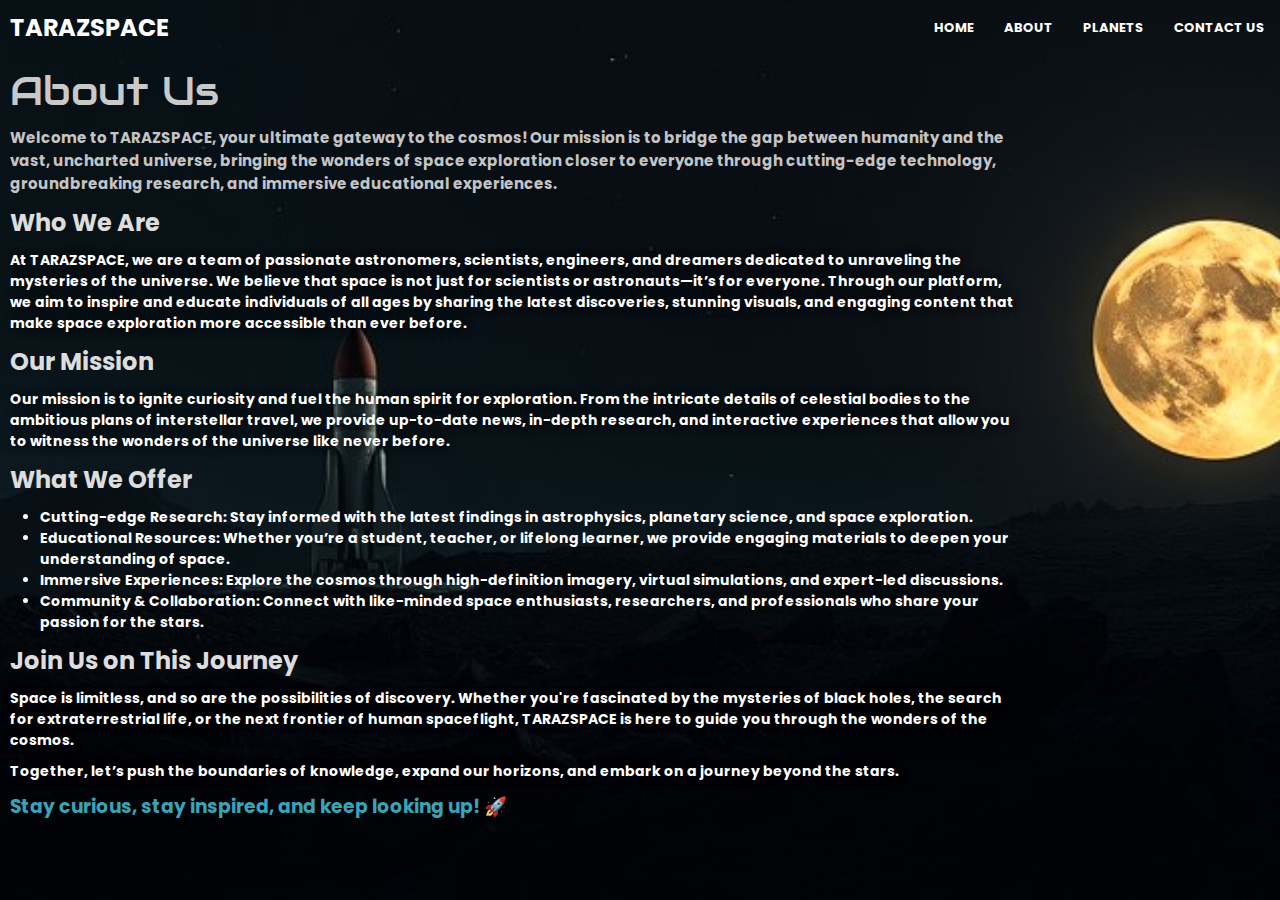
<file: aboutus.html>
<!DOCTYPE html>
<html lang="en">
<head>
    <meta charset="UTF-8">
    <meta name="viewport" content="width=device-width, initial-scale=1.0">
    <title>AboutUs</title>
    <link rel="stylesheet" href="all.css">
</head>
<body>
    
    <div class="aboutus-div">
        
        <div class="header">
            <div class="logo-name"><h2>TARAZSPACE</h2></div>
            <div class="buttons-names">
                <a href="./index.html#home">Home</a>
                <a href="./index.html#aboutSection">About</a>
                <a href="./index.html#planetDiv">Planets</a>
                <a href="./index.html#contactUs">Contact us</a>
            </div>  
        </div>

        <div class="aboutus-section">

            <h1 class="heading">About Us</h1>

            <p class="er-toptext">Welcome to TARAZSPACE, your ultimate gateway to the cosmos! Our mission is to bridge the gap between humanity and the vast, uncharted universe, bringing the wonders of space exploration closer to everyone through cutting-edge technology, groundbreaking research, and immersive educational experiences.</p>

            <h2>Who We Are</h2>
            <p class="about-text">At TARAZSPACE, we are a team of passionate astronomers, scientists, engineers, and dreamers dedicated to unraveling the mysteries of the universe. We believe that space is not just for scientists or astronauts—it’s for everyone. Through our platform, we aim to inspire and educate individuals of all ages by sharing the latest discoveries, stunning visuals, and engaging content that make space exploration more accessible than ever before.</p>

            <h2>Our Mission</h2>
            <p class="about-text">Our mission is to ignite curiosity and fuel the human spirit for exploration. From the intricate details of celestial bodies to the ambitious plans of interstellar travel, we provide up-to-date news, in-depth research, and interactive experiences that allow you to witness the wonders of the universe like never before.</p>

            <h2>What We Offer</h2>
            <ul>
                <li>Cutting-edge Research: Stay informed with the latest findings in astrophysics, planetary science, and space exploration.</li>
                <li>Educational Resources: Whether you’re a student, teacher, or lifelong learner, we provide engaging materials to deepen your understanding of space.</li>
                <li>Immersive Experiences: Explore the cosmos through high-definition imagery, virtual simulations, and expert-led discussions.</li>
                <li>Community & Collaboration: Connect with like-minded space enthusiasts, researchers, and professionals who share your passion for the stars.</li>
            </ul>

            <h2>Join Us on This Journey</h2>
            <p class="about-text">Space is limitless, and so are the possibilities of discovery. Whether you're fascinated by the mysteries of black holes, the search for extraterrestrial life, or the next frontier of human spaceflight, TARAZSPACE is here to guide you through the wonders of the cosmos.</p>
            <p class="about-text">Together, let’s push the boundaries of knowledge, expand our horizons, and embark on a journey beyond the stars.</p>

            <h3>Stay curious, stay inspired, and keep looking up! 🚀</h3>

        </div>


    </div>

</body>
</html>
</file>
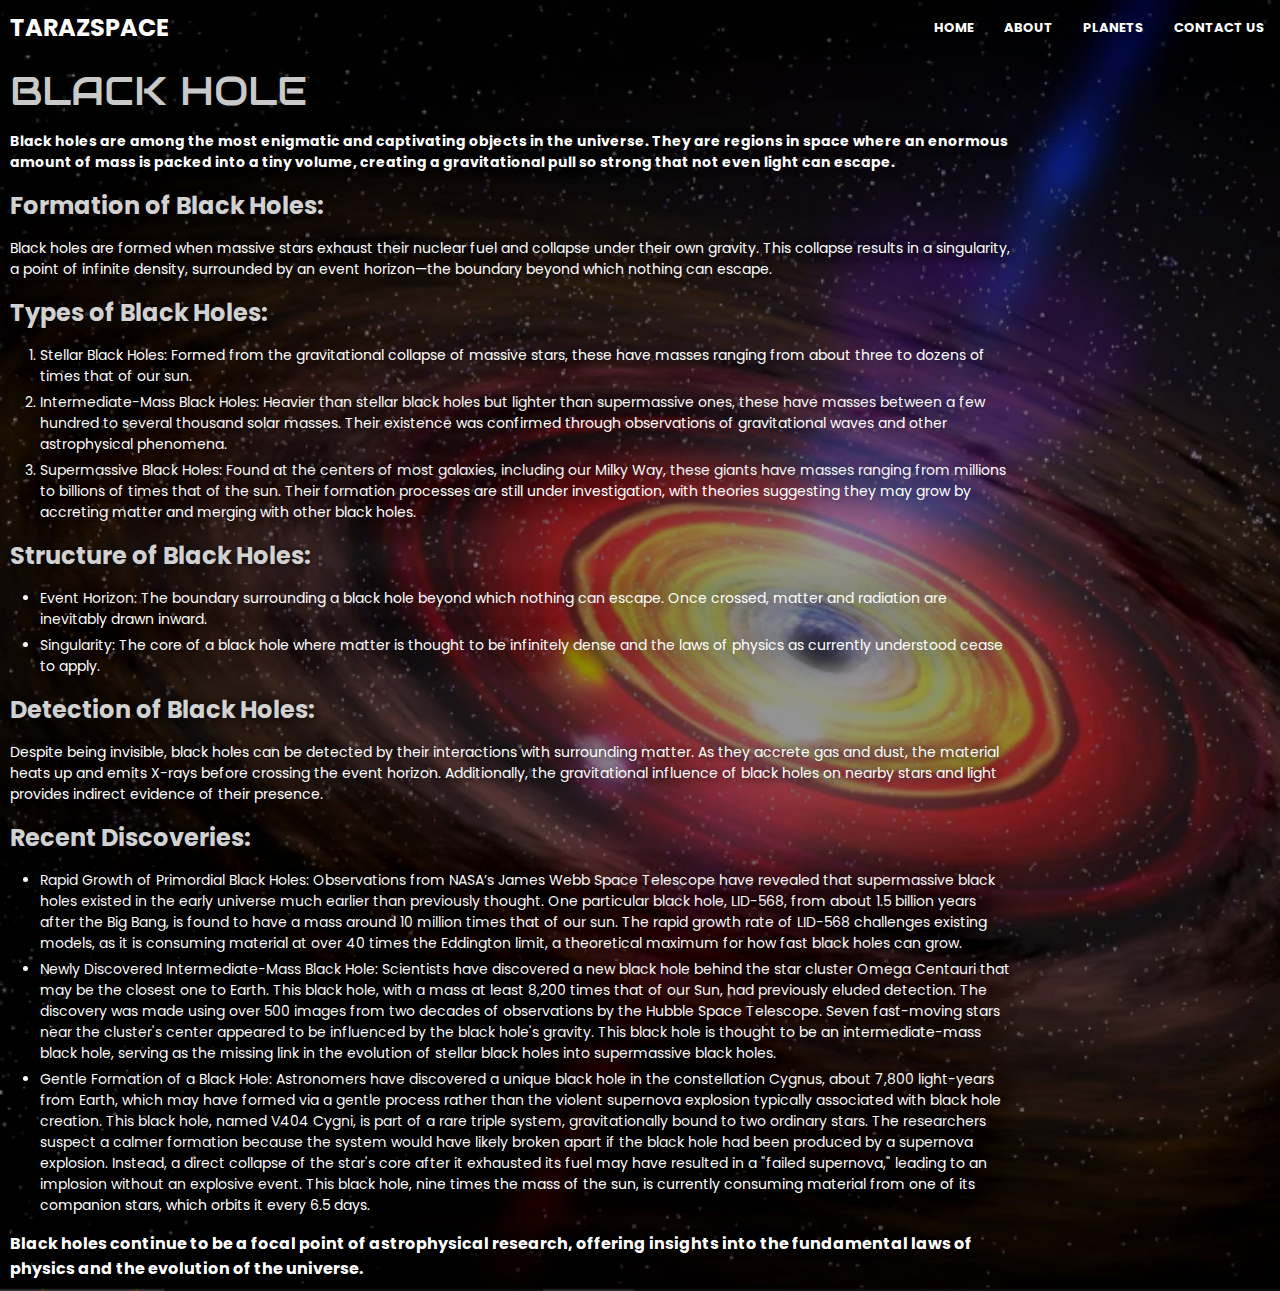
<file: blackhole.html>
<!DOCTYPE html>
<html lang="en">
<head>
    <meta charset="UTF-8">
    <meta name="viewport" content="width=device-width, initial-scale=1.0">
    <title>Black Hole</title>
    <link rel="stylesheet" href="all.css">
</head>
<body>

    <div class="bkh-section">

        <div class="header">
            <div class="logo-name"><h2>TARAZSPACE</h2></div>
            <div class="buttons-names">
                <a href="./index.html#home">Home</a>
                <a href="./index.html#aboutSection">About</a>
                <a href="./index.html#planetDiv">Planets</a>
                <a href="./index.html#contactUs">Contact us</a>
            </div>  
        </div>

        <div class="bkh-div">

            <h1 class="heading">BLACK HOLE</h1>

            <p class="bhk-toptext">Black holes are among the most enigmatic and captivating objects in the universe. They are regions in space where an enormous amount of mass is packed into a tiny volume, creating a gravitational pull so strong that not even light can escape.</p>
            
            <h2>Formation of Black Holes:</h2>

            <p>Black holes are formed when massive stars exhaust their nuclear fuel and collapse under their own gravity. This collapse results in a singularity, a point of infinite density, surrounded by an event horizon—the boundary beyond which nothing can escape.</p>

            <h2>Types of Black Holes:</h2>

            <ol>
                <li>Stellar Black Holes: Formed from the gravitational collapse of massive stars, these have masses ranging from about three to dozens of times that of our sun.</li>
                <li>Intermediate-Mass Black Holes: Heavier than stellar black holes but lighter than supermassive ones, these have masses between a few hundred to several thousand solar masses. Their existence was confirmed through observations of gravitational waves and other astrophysical phenomena.</li>
                <li>Supermassive Black Holes: Found at the centers of most galaxies, including our Milky Way, these giants have masses ranging from millions to billions of times that of the sun. Their formation processes are still under investigation, with theories suggesting they may grow by accreting matter and merging with other black holes.</li>
            </ol>

            <h2>Structure of Black Holes:</h2>

            <ul>
                <li>Event Horizon: The boundary surrounding a black hole beyond which nothing can escape. Once crossed, matter and radiation are inevitably drawn inward.</li>
                <li>Singularity: The core of a black hole where matter is thought to be infinitely dense and the laws of physics as currently understood cease to apply.</li>
            </ul>

            <h2>Detection of Black Holes:</h2>
            
            <p>Despite being invisible, black holes can be detected by their interactions with surrounding matter. As they accrete gas and dust, the material heats up and emits X-rays before crossing the event horizon. Additionally, the gravitational influence of black holes on nearby stars and light provides indirect evidence of their presence.</p>

            <h2>Recent Discoveries:</h2>

            <ul>
                <li>Rapid Growth of Primordial Black Holes: Observations from NASA’s James Webb Space Telescope have revealed that supermassive black holes existed in the early universe much earlier than previously thought. One particular black hole, LID-568, from about 1.5 billion years after the Big Bang, is found to have a mass around 10 million times that of our sun. The rapid growth rate of LID-568 challenges existing models, as it is consuming material at over 40 times the Eddington limit, a theoretical maximum for how fast black holes can grow.</li>
                <li>Newly Discovered Intermediate-Mass Black Hole: Scientists have discovered a new black hole behind the star cluster Omega Centauri that may be the closest one to Earth. This black hole, with a mass at least 8,200 times that of our Sun, had previously eluded detection. The discovery was made using over 500 images from two decades of observations by the Hubble Space Telescope. Seven fast-moving stars near the cluster's center appeared to be influenced by the black hole's gravity. This black hole is thought to be an intermediate-mass black hole, serving as the missing link in the evolution of stellar black holes into supermassive black holes.</li>
                <li>Gentle Formation of a Black Hole: Astronomers have discovered a unique black hole in the constellation Cygnus, about 7,800 light-years from Earth, which may have formed via a gentle process rather than the violent supernova explosion typically associated with black hole creation. This black hole, named V404 Cygni, is part of a rare triple system, gravitationally bound to two ordinary stars. The researchers suspect a calmer formation because the system would have likely broken apart if the black hole had been produced by a supernova explosion. Instead, a direct collapse of the star's core after it exhausted its fuel may have resulted in a "failed supernova," leading to an implosion without an explosive event. This black hole, nine times the mass of the sun, is currently consuming material from one of its companion stars, which orbits it every 6.5 days.</li>
            </ul>

            <h4>Black holes continue to be a focal point of astrophysical research, offering insights into the fundamental laws of physics and the evolution of the universe.</h4>

        </div>

    </div>

    


    
</body>
</html>
</file>
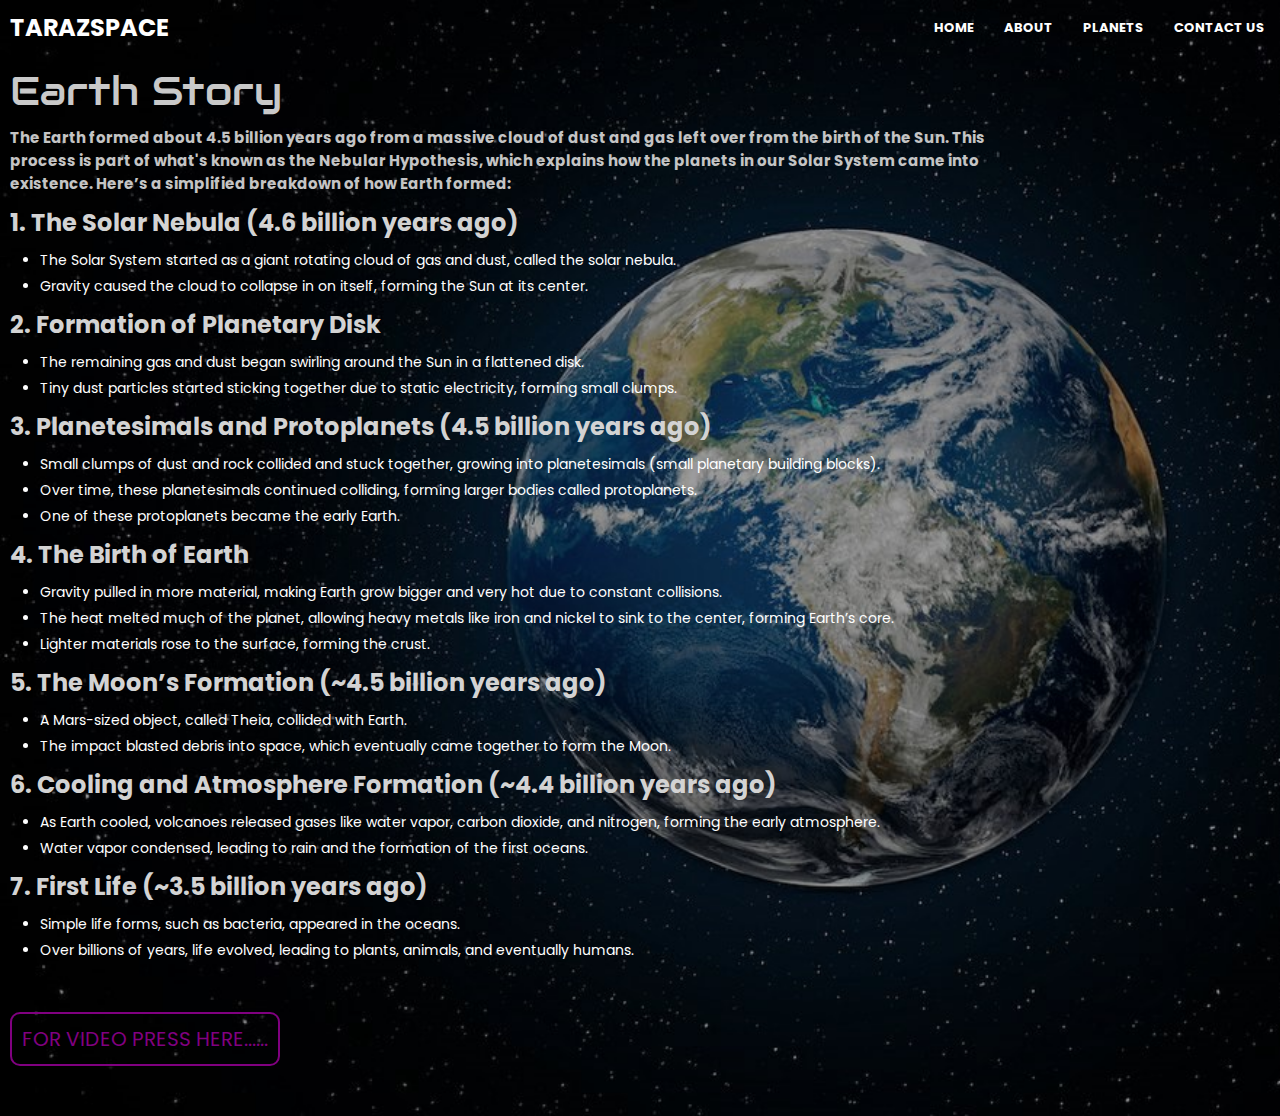
<file: earth.html>
<!DOCTYPE html>
<html lang="en">
<head>
    <meta charset="UTF-8">
    <meta name="viewport" content="width=device-width, initial-scale=1.0">
    <title>Earth Story</title>
    <link rel="stylesheet" href="all.css">
</head>
<body>

    <div class="earth-div">

        <div class="header">
            <div class="logo-name"><h2>TARAZSPACE</h2></div>
            <div class="buttons-names">
                <a href="./index.html#home">Home</a>
                <a href="./index.html#aboutSection">About</a>
                <a href="./index.html#planetDiv">Planets</a>
                <a href="./index.html#contactUs">Contact us</a>
            </div>  
        </div>
    
        <div class="earth-section">
            <h1 class="heading">Earth Story</h1>
            
            <p class="er-toptext">The Earth formed about 4.5 billion years ago from a massive cloud of dust and gas left over from the birth of the Sun. This process is part of what's known as the Nebular Hypothesis, which explains how the planets in our Solar System came into existence. Here’s a simplified breakdown of how Earth formed:</p>
    
            <h2 class="er-topics">1. The Solar Nebula (4.6 billion years ago)</h2>
            <ul class="er-topicstexts">
                <li>The Solar System started as a giant rotating cloud of gas and dust, called the solar nebula.</li>
                <li>Gravity caused the cloud to collapse in on itself, forming the Sun at its center.</li>
            </ul>
    
            <h2 class="er-topics">2. Formation of Planetary Disk</h2>
            <ul class="er-topicstexts">
                <li>The remaining gas and dust began swirling around the Sun in a flattened disk.</li>
                <li>Tiny dust particles started sticking together due to static electricity, forming small clumps.</li>
            </ul>
    
            <h2 class="er-topics">3. Planetesimals and Protoplanets (4.5 billion years ago)</h2>
            <ul class="er-topicstexts">
                <li>Small clumps of dust and rock collided and stuck together, growing into planetesimals (small planetary building blocks).</li>
                <li>Over time, these planetesimals continued colliding, forming larger bodies called protoplanets.</li>
                <li>One of these protoplanets became the early Earth.</li>
            </ul>
    
            <h2 class="er-topics">4. The Birth of Earth</h2>
            <ul class="er-topicstexts">
                <li>Gravity pulled in more material, making Earth grow bigger and very hot due to constant collisions.</li>
                <li>The heat melted much of the planet, allowing heavy metals like iron and nickel to sink to the center, forming Earth’s core.</li>
                <li>Lighter materials rose to the surface, forming the crust.</li>
            </ul>
    
            <h2 class="er-topics">5. The Moon’s Formation (~4.5 billion years ago)</h2>
            <ul class="er-topicstexts">
                <li>A Mars-sized object, called Theia, collided with Earth.</li>
                <li>The impact blasted debris into space, which eventually came together to form the Moon.</li>
            </ul>
    
            <h2 class="er-topics">6. Cooling and Atmosphere Formation (~4.4 billion years ago)</h2>
            <ul class="er-topicstexts">
                <li>As Earth cooled, volcanoes released gases like water vapor, carbon dioxide, and nitrogen, forming the early atmosphere.</li>
                <li>Water vapor condensed, leading to rain and the formation of the first oceans.</li>
            </ul>
    
            <h2 class="er-topics">7. First Life (~3.5 billion years ago)</h2>
            <ul class="er-topicstexts">
                <li>Simple life forms, such as bacteria, appeared in the oceans.</li>
                <li>Over billions of years, life evolved, leading to plants, animals, and eventually humans.</li>
            </ul>
    
            <div class="vid-btn">
                <a href="https://youtu.be/fwibtTUYo9s?si=rOebycVFU_N2MOON" target="main">FOR VIDEO PRESS HERE......</a>
            </div>
    
        </div>

    </div>

    
    
</body>
</html>
</file>
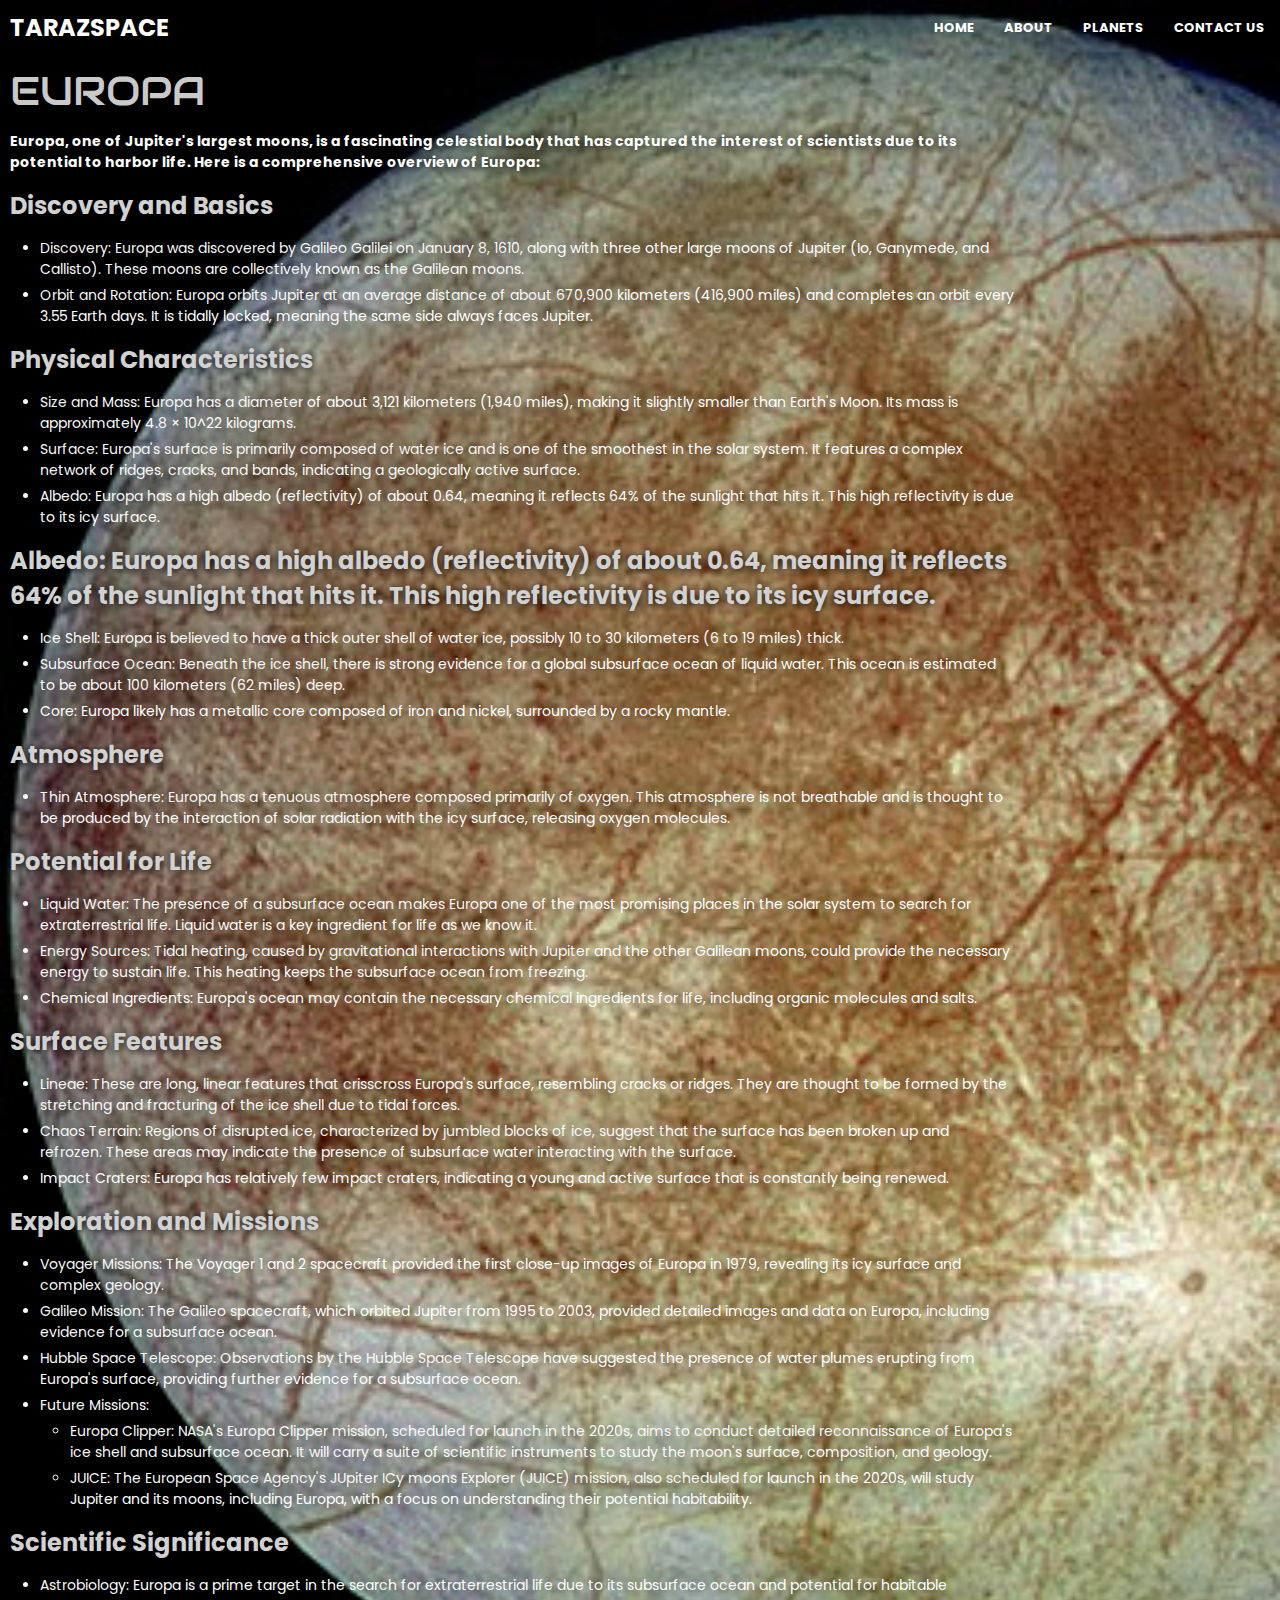
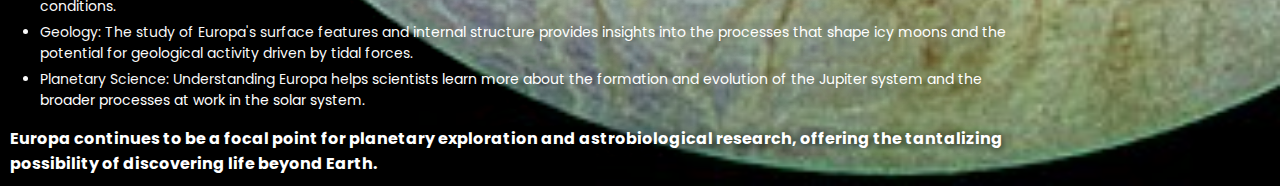
<file: europa.html>
<!DOCTYPE html>
<html lang="en">
<head>
    <meta charset="UTF-8">
    <meta name="viewport" content="width=device-width, initial-scale=1.0">
    <title>EUROPA</title>
    <link rel="stylesheet" href="all.css">
</head>
<body>

    <div class="europa-section">

        <div class="header">
            <div class="logo-name"><h2>TARAZSPACE</h2></div>
            <div class="buttons-names">
                <a href="./index.html#home">Home</a>
                <a href="./index.html#aboutSection">About</a>
                <a href="./index.html#planetDiv">Planets</a>
                <a href="./index.html#contactUs">Contact us</a>
            </div>  
        </div>

        <div class="europa-div">

            <h1 class="heading">EUROPA</h1>

            <p class="eu-toptext">Europa, one of Jupiter's largest moons, is a fascinating celestial body that has captured the interest of scientists due to its potential to harbor life. Here is a comprehensive overview of Europa:</p>

            <h2>Discovery and Basics</h2>
            <ul>
                <li>Discovery: Europa was discovered by Galileo Galilei on January 8, 1610, along with three other large moons of Jupiter (Io, Ganymede, and Callisto). These moons are collectively known as the Galilean moons.</li>
                <li>Orbit and Rotation: Europa orbits Jupiter at an average distance of about 670,900 kilometers (416,900 miles) and completes an orbit every 3.55 Earth days. It is tidally locked, meaning the same side always faces Jupiter.</li>
            </ul>

            <h2>Physical Characteristics</h2>

            <ul>
                <li>Size and Mass: Europa has a diameter of about 3,121 kilometers (1,940 miles), making it slightly smaller than Earth's Moon. Its mass is approximately 4.8 × 10^22 kilograms.</li>
                <li>Surface: Europa's surface is primarily composed of water ice and is one of the smoothest in the solar system. It features a complex network of ridges, cracks, and bands, indicating a geologically active surface.</li>
                <li>Albedo: Europa has a high albedo (reflectivity) of about 0.64, meaning it reflects 64% of the sunlight that hits it. This high reflectivity is due to its icy surface.</li>
            </ul>

            <h2>Albedo: Europa has a high albedo (reflectivity) of about 0.64, meaning it reflects 64% of the sunlight that hits it. This high reflectivity is due to its icy surface.</h2>
            <ul>
                <li>Ice Shell: Europa is believed to have a thick outer shell of water ice, possibly 10 to 30 kilometers (6 to 19 miles) thick.</li>
                <li>Subsurface Ocean: Beneath the ice shell, there is strong evidence for a global subsurface ocean of liquid water. This ocean is estimated to be about 100 kilometers (62 miles) deep.</li>
                <li>Core: Europa likely has a metallic core composed of iron and nickel, surrounded by a rocky mantle.</li>
            </ul>

            <h2>Atmosphere</h2>
            <ul>
                <li>Thin Atmosphere: Europa has a tenuous atmosphere composed primarily of oxygen. This atmosphere is not breathable and is thought to be produced by the interaction of solar radiation with the icy surface, releasing oxygen molecules.</li>
            </ul>

            <h2>Potential for Life</h2>
            <ul>
                <li>Liquid Water: The presence of a subsurface ocean makes Europa one of the most promising places in the solar system to search for extraterrestrial life. Liquid water is a key ingredient for life as we know it.</li>
                <li>Energy Sources: Tidal heating, caused by gravitational interactions with Jupiter and the other Galilean moons, could provide the necessary energy to sustain life. This heating keeps the subsurface ocean from freezing.</li>
                <li>Chemical Ingredients: Europa's ocean may contain the necessary chemical ingredients for life, including organic molecules and salts.</li>
            </ul>

            <h2>Surface Features</h2>
            <ul>
                <li>Lineae: These are long, linear features that crisscross Europa's surface, resembling cracks or ridges. They are thought to be formed by the stretching and fracturing of the ice shell due to tidal forces.</li>
                <li>Chaos Terrain: Regions of disrupted ice, characterized by jumbled blocks of ice, suggest that the surface has been broken up and refrozen. These areas may indicate the presence of subsurface water interacting with the surface.</li>
                <li>Impact Craters: Europa has relatively few impact craters, indicating a young and active surface that is constantly being renewed.</li>
            </ul>

            <h2>Exploration and Missions</h2>
            <ul>
                <li>Voyager Missions: The Voyager 1 and 2 spacecraft provided the first close-up images of Europa in 1979, revealing its icy surface and complex geology.</li>
                <li>Galileo Mission: The Galileo spacecraft, which orbited Jupiter from 1995 to 2003, provided detailed images and data on Europa, including evidence for a subsurface ocean.</li>
                <li>Hubble Space Telescope: Observations by the Hubble Space Telescope have suggested the presence of water plumes erupting from Europa's surface, providing further evidence for a subsurface ocean.</li>
                <li>Future Missions:</li>
                <ul>
                    <li>Europa Clipper: NASA's Europa Clipper mission, scheduled for launch in the 2020s, aims to conduct detailed reconnaissance of Europa's ice shell and subsurface ocean. It will carry a suite of scientific instruments to study the moon's surface, composition, and geology.</li>
                    <li>JUICE: The European Space Agency's JUpiter ICy moons Explorer (JUICE) mission, also scheduled for launch in the 2020s, will study Jupiter and its moons, including Europa, with a focus on understanding their potential habitability.</li>
                </ul>
            </ul>

            <h2>Scientific Significance</h2>
            <ul>
                <li>Astrobiology: Europa is a prime target in the search for extraterrestrial life due to its subsurface ocean and potential for habitable conditions.</li>
                <li>Geology: The study of Europa's surface features and internal structure provides insights into the processes that shape icy moons and the potential for geological activity driven by tidal forces.</li>
                <li>Planetary Science: Understanding Europa helps scientists learn more about the formation and evolution of the Jupiter system and the broader processes at work in the solar system.</li>
            </ul>

            <h4>Europa continues to be a focal point for planetary exploration and astrobiological research, offering the tantalizing possibility of discovering life beyond Earth.</h4>
        </div>

    </div>
    
</body>
</html>
</file>
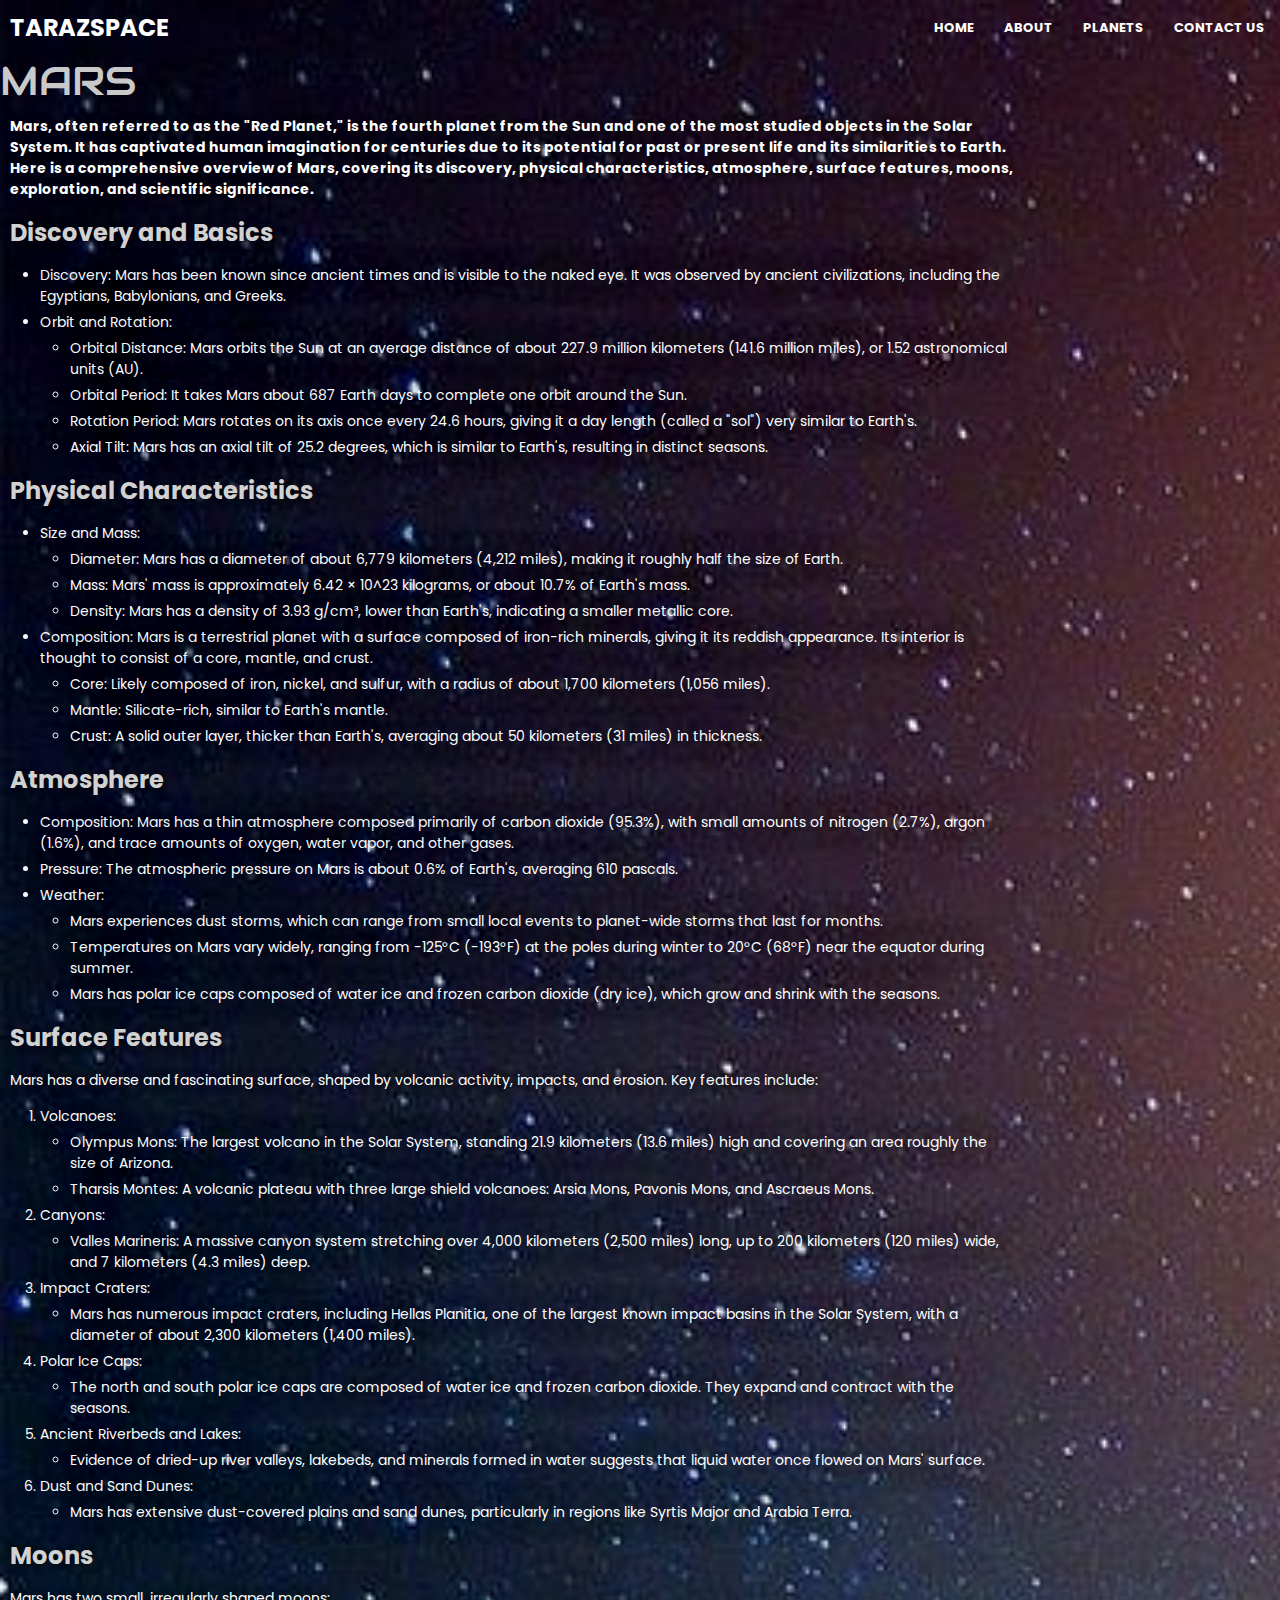
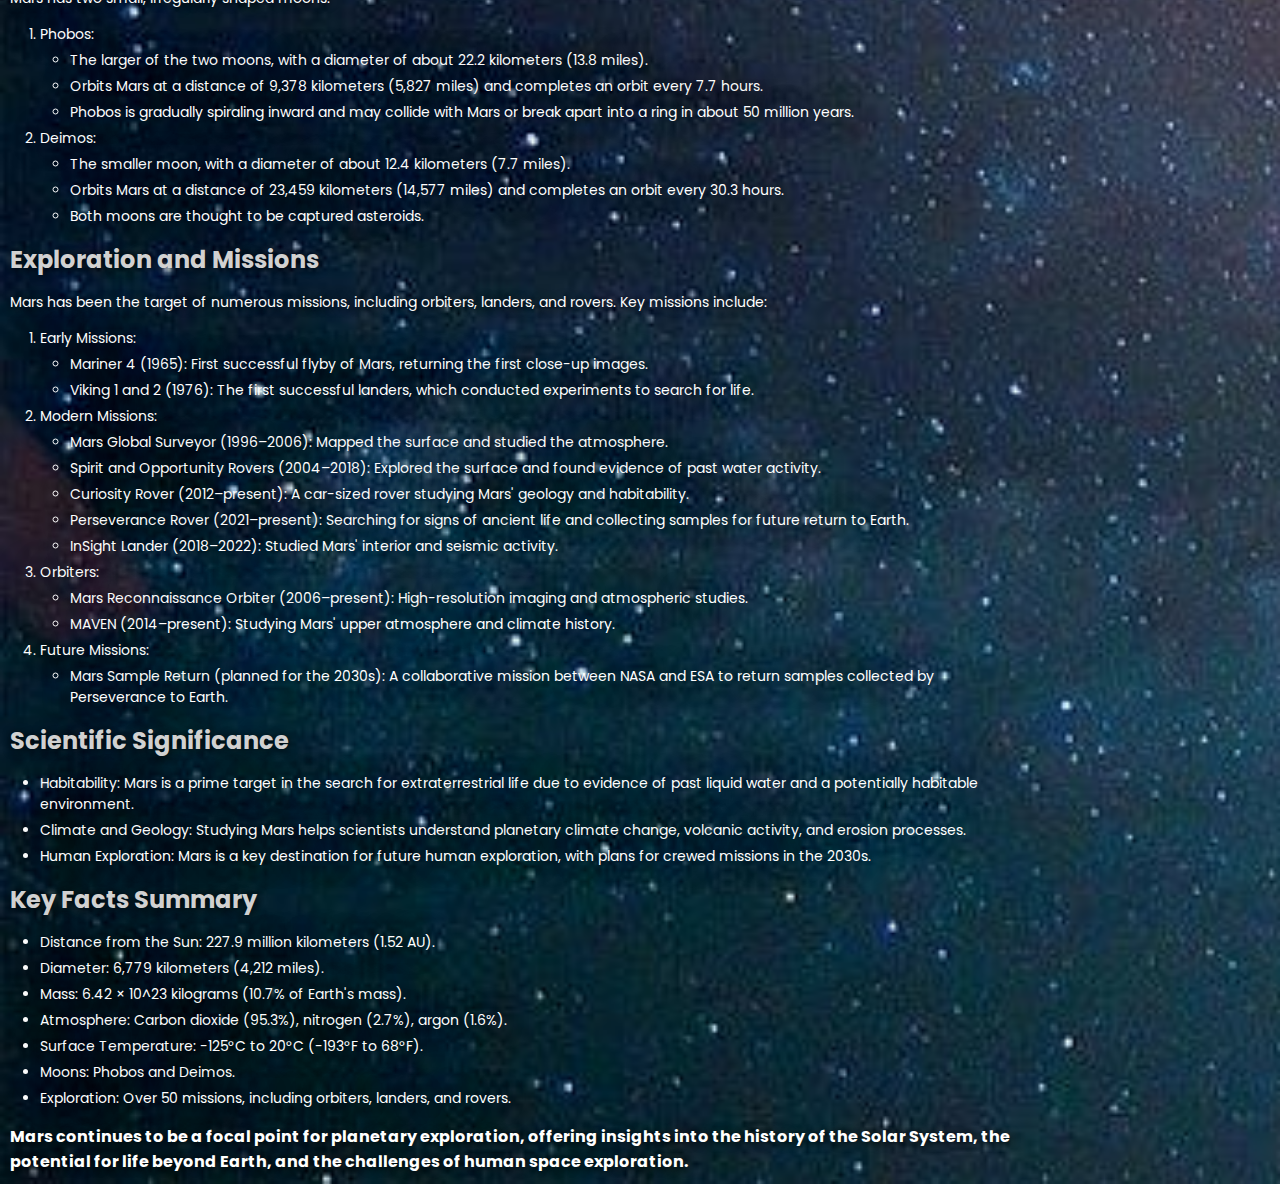
<file: mars.html>
<!DOCTYPE html>
<html lang="en">
<head>
    <meta charset="UTF-8">
    <meta name="viewport" content="width=device-width, initial-scale=1.0">
    <title>Mars</title>
    <link rel="stylesheet" href="all.css">
</head>
<body>

    <div class="mars-section">

        <div class="header">
            <div class="logo-name"><h2>TARAZSPACE</h2></div>
            <div class="buttons-names">
                <a href="./index.html#home">Home</a>
                <a href="./index.html#aboutSection">About</a>
                <a href="./index.html#planetDiv">Planets</a>
                <a href="./index.html#contactUs">Contact us</a>
            </div>  
        </div>

        <h1 class="heading">MARS</h1>

        <div class="mars-div">

            <p class="mars-toptext">Mars, often referred to as the "Red Planet," is the fourth planet from the Sun and one of the most studied objects in the Solar System. It has captivated human imagination for centuries due to its potential for past or present life and its similarities to Earth. Here is a comprehensive overview of Mars, covering its discovery, physical characteristics, atmosphere, surface features, moons, exploration, and scientific significance.</p>

            <h2>Discovery and Basics</h2>

            <ul>
                <li>Discovery: Mars has been known since ancient times and is visible to the naked eye. It was observed by ancient civilizations, including the Egyptians, Babylonians, and Greeks.</li>
                <li>Orbit and Rotation:</li>
                <ul>
                    <li>Orbital Distance: Mars orbits the Sun at an average distance of about 227.9 million kilometers (141.6 million miles), or 1.52 astronomical units (AU).</li>
                    <li>Orbital Period: It takes Mars about 687 Earth days to complete one orbit around the Sun.</li>
                    <li>Rotation Period: Mars rotates on its axis once every 24.6 hours, giving it a day length (called a "sol") very similar to Earth's.</li>
                    <li>Axial Tilt: Mars has an axial tilt of 25.2 degrees, which is similar to Earth's, resulting in distinct seasons.</li>
                </ul>
            </ul>

            <h2>Physical Characteristics</h2>
            <ul>
                <li>Size and Mass:</li>
                <ul>
                    <li>Diameter: Mars has a diameter of about 6,779 kilometers (4,212 miles), making it roughly half the size of Earth.</li>
                    <li>Mass: Mars' mass is approximately 6.42 × 10^23 kilograms, or about 10.7% of Earth's mass.</li>
                    <li>Density: Mars has a density of 3.93 g/cm³, lower than Earth's, indicating a smaller metallic core.</li>
                </ul>
                <li>Composition: Mars is a terrestrial planet with a surface composed of iron-rich minerals, giving it its reddish appearance. Its interior is thought to consist of a core, mantle, and crust.</li>
                <ul>
                    <li>Core: Likely composed of iron, nickel, and sulfur, with a radius of about 1,700 kilometers (1,056 miles).</li>
                    <li>Mantle: Silicate-rich, similar to Earth's mantle.</li>
                    <li>Crust: A solid outer layer, thicker than Earth's, averaging about 50 kilometers (31 miles) in thickness.</li>
                </ul>
            </ul>

            <h2>Atmosphere</h2>
            <ul>
                <li>Composition: Mars has a thin atmosphere composed primarily of carbon dioxide (95.3%), with small amounts of nitrogen (2.7%), argon (1.6%), and trace amounts of oxygen, water vapor, and other gases.</li>
                <li>Pressure: The atmospheric pressure on Mars is about 0.6% of Earth's, averaging 610 pascals.</li>
                <li>Weather:</li>
                <ul>
                    <li>Mars experiences dust storms, which can range from small local events to planet-wide storms that last for months.</li>
                    <li>Temperatures on Mars vary widely, ranging from -125°C (-193°F) at the poles during winter to 20°C (68°F) near the equator during summer.</li>
                    <li>Mars has polar ice caps composed of water ice and frozen carbon dioxide (dry ice), which grow and shrink with the seasons.</li>
                </ul>
            </ul>

            <h2>Surface Features</h2>
            <p>Mars has a diverse and fascinating surface, shaped by volcanic activity, impacts, and erosion. Key features include:</p>
            <ol>
                <li>Volcanoes:</li>
                <ul>
                    <li>Olympus Mons: The largest volcano in the Solar System, standing 21.9 kilometers (13.6 miles) high and covering an area roughly the size of Arizona.</li>
                    <li>Tharsis Montes: A volcanic plateau with three large shield volcanoes: Arsia Mons, Pavonis Mons, and Ascraeus Mons.</li>
                </ul>
                <li>Canyons:</li>
                <ul>
                    <li>Valles Marineris: A massive canyon system stretching over 4,000 kilometers (2,500 miles) long, up to 200 kilometers (120 miles) wide, and 7 kilometers (4.3 miles) deep.</li>
                </ul>
                <li>Impact Craters:</li>
                <ul>
                    <li>Mars has numerous impact craters, including Hellas Planitia, one of the largest known impact basins in the Solar System, with a diameter of about 2,300 kilometers (1,400 miles).</li>
                </ul>
                <li>Polar Ice Caps:</li>
                <ul>
                    <li>The north and south polar ice caps are composed of water ice and frozen carbon dioxide. They expand and contract with the seasons.</li>
                </ul>
                <li>Ancient Riverbeds and Lakes:</li>
                <ul>
                    <li>Evidence of dried-up river valleys, lakebeds, and minerals formed in water suggests that liquid water once flowed on Mars' surface.</li>
                </ul>
                <li>Dust and Sand Dunes:</li>
                <ul>
                    <li>Mars has extensive dust-covered plains and sand dunes, particularly in regions like Syrtis Major and Arabia Terra.</li>
                </ul>
            </ol>

            <h2>Moons</h2>
            <p>Mars has two small, irregularly shaped moons:</p>

            <ol>
                <li>Phobos:</li>
                <ul>
                    <li>The larger of the two moons, with a diameter of about 22.2 kilometers (13.8 miles).</li>
                    <li>Orbits Mars at a distance of 9,378 kilometers (5,827 miles) and completes an orbit every 7.7 hours.</li>
                    <li>Phobos is gradually spiraling inward and may collide with Mars or break apart into a ring in about 50 million years.</li>
                </ul>
                <li>Deimos:</li>
                <ul>
                    <li>The smaller moon, with a diameter of about 12.4 kilometers (7.7 miles).</li>
                    <li>Orbits Mars at a distance of 23,459 kilometers (14,577 miles) and completes an orbit every 30.3 hours.</li>
                    <li>Both moons are thought to be captured asteroids.</li>
                </ul>
            </ol>

            <h2>Exploration and Missions</h2>
            <p>Mars has been the target of numerous missions, including orbiters, landers, and rovers. Key missions include:</p>

            <ol>
                <li>Early Missions:</li>
                <ul>
                    <li>Mariner 4 (1965): First successful flyby of Mars, returning the first close-up images.</li>
                    <li>Viking 1 and 2 (1976): The first successful landers, which conducted experiments to search for life.</li>
                </ul>
                <li>Modern Missions:</li>
                <ul>
                    <li>Mars Global Surveyor (1996–2006): Mapped the surface and studied the atmosphere.</li>
                    <li>Spirit and Opportunity Rovers (2004–2018): Explored the surface and found evidence of past water activity.</li>
                    <li>Curiosity Rover (2012–present): A car-sized rover studying Mars' geology and habitability.</li>
                    <li>Perseverance Rover (2021–present): Searching for signs of ancient life and collecting samples for future return to Earth.</li>
                    <li>InSight Lander (2018–2022): Studied Mars' interior and seismic activity.</li>   
                </ul>
                <li>Orbiters:</li>
                <ul>
                    <li>Mars Reconnaissance Orbiter (2006–present): High-resolution imaging and atmospheric studies.</li>
                    <li>MAVEN (2014–present): Studying Mars' upper atmosphere and climate history.</li>
                </ul>
                <li>Future Missions:</li>
                <ul>
                    <li>Mars Sample Return (planned for the 2030s): A collaborative mission between NASA and ESA to return samples collected by Perseverance to Earth.</li>
                </ul>
            </ol>

            <h2>Scientific Significance</h2>
            <ul>
                <li>Habitability: Mars is a prime target in the search for extraterrestrial life due to evidence of past liquid water and a potentially habitable environment.</li>
                <li>Climate and Geology: Studying Mars helps scientists understand planetary climate change, volcanic activity, and erosion processes.</li>
                <li>Human Exploration: Mars is a key destination for future human exploration, with plans for crewed missions in the 2030s.</li>
            </ul>

            <h2>Key Facts Summary</h2>
            <ul>
                <li>Distance from the Sun: 227.9 million kilometers (1.52 AU).</li>
                <li>Diameter: 6,779 kilometers (4,212 miles).</li>
                <li>Mass: 6.42 × 10^23 kilograms (10.7% of Earth's mass).</li>
                <li>Atmosphere: Carbon dioxide (95.3%), nitrogen (2.7%), argon (1.6%).</li>
                <li>Surface Temperature: -125°C to 20°C (-193°F to 68°F).</li>
                <li>Moons: Phobos and Deimos.</li>
                <li>Exploration: Over 50 missions, including orbiters, landers, and rovers.</li>
            </ul>

            <h4>Mars continues to be a focal point for planetary exploration, offering insights into the history of the Solar System, the potential for life beyond Earth, and the challenges of human space exploration.</h4>

        </div>

    </div>
    
</body>
</html>
</file>
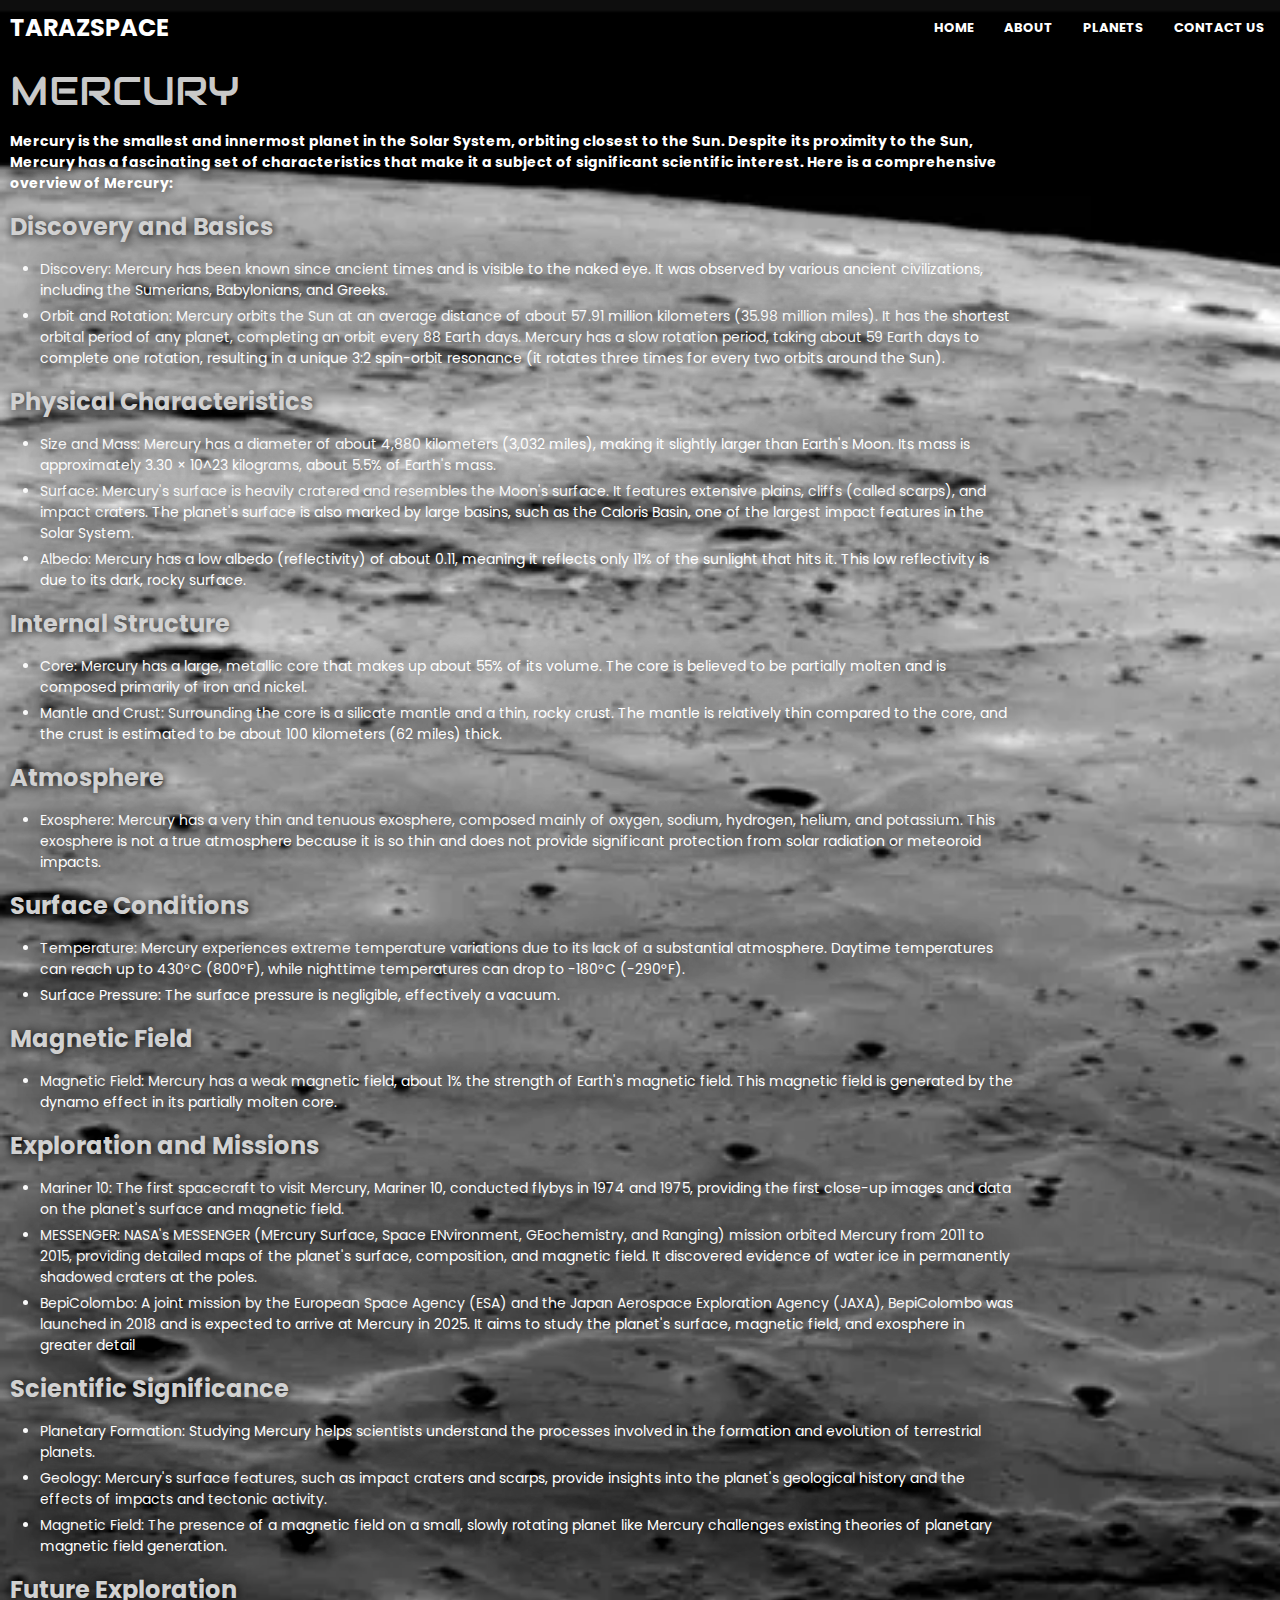
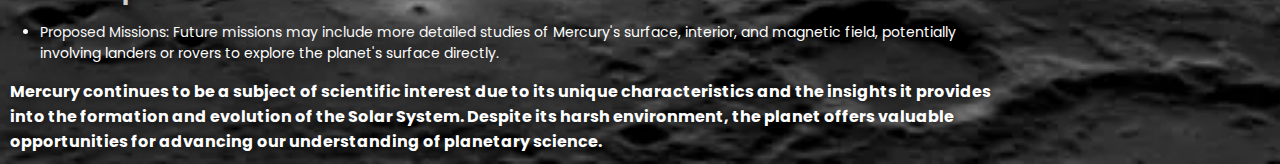
<file: mercury.html>
<!DOCTYPE html>
<html lang="en">
<head>
    <meta charset="UTF-8">
    <meta name="viewport" content="width=device-width, initial-scale=1.0">
    <title>MERCURY</title>
    <link rel="stylesheet" href="all.css">
</head>
<body>

    <div class="mercury-section">

        <div class="header">
            <div class="logo-name"><h2>TARAZSPACE</h2></div>
            <div class="buttons-names">
                <a href="./index.html#home">Home</a>
                <a href="./index.html#aboutSection">About</a>
                <a href="./index.html#planetDiv">Planets</a>
                <a href="./index.html#contactUs">Contact us</a>
            </div>  
        </div>

        <div class="mercury-div">

            <h1 class="heading">MERCURY</h1>

            <p class="mer-toptext">Mercury is the smallest and innermost planet in the Solar System, orbiting closest to the Sun. Despite its proximity to the Sun, Mercury has a fascinating set of characteristics that make it a subject of significant scientific interest. Here is a comprehensive overview of Mercury:</p>

            <h2>Discovery and Basics</h2>
            <ul>
                <li>Discovery: Mercury has been known since ancient times and is visible to the naked eye. It was observed by various ancient civilizations, including the Sumerians, Babylonians, and Greeks.</li>
                <li>Orbit and Rotation: Mercury orbits the Sun at an average distance of about 57.91 million kilometers (35.98 million miles). It has the shortest orbital period of any planet, completing an orbit every 88 Earth days. Mercury has a slow rotation period, taking about 59 Earth days to complete one rotation, resulting in a unique 3:2 spin-orbit resonance (it rotates three times for every two orbits around the Sun).</li>   
            </ul>

            <h2>Physical Characteristics</h2>
            <ul>
                <li>Size and Mass: Mercury has a diameter of about 4,880 kilometers (3,032 miles), making it slightly larger than Earth's Moon. Its mass is approximately 3.30 × 10^23 kilograms, about 5.5% of Earth's mass.</li>
                <li>Surface: Mercury's surface is heavily cratered and resembles the Moon's surface. It features extensive plains, cliffs (called scarps), and impact craters. The planet's surface is also marked by large basins, such as the Caloris Basin, one of the largest impact features in the Solar System.</li>
                <li>Albedo: Mercury has a low albedo (reflectivity) of about 0.11, meaning it reflects only 11% of the sunlight that hits it. This low reflectivity is due to its dark, rocky surface.</li>
            </ul>

            <h2>Internal Structure</h2>
            <ul>
                <li>Core: Mercury has a large, metallic core that makes up about 55% of its volume. The core is believed to be partially molten and is composed primarily of iron and nickel.</li>
                <li>Mantle and Crust: Surrounding the core is a silicate mantle and a thin, rocky crust. The mantle is relatively thin compared to the core, and the crust is estimated to be about 100 kilometers (62 miles) thick.</li>
            </ul>

            <h2>Atmosphere</h2>
            <ul>
                <li>Exosphere: Mercury has a very thin and tenuous exosphere, composed mainly of oxygen, sodium, hydrogen, helium, and potassium. This exosphere is not a true atmosphere because it is so thin and does not provide significant protection from solar radiation or meteoroid impacts.</li>
            </ul>

            <h2>Surface Conditions</h2>
            <ul>
                <li>Temperature: Mercury experiences extreme temperature variations due to its lack of a substantial atmosphere. Daytime temperatures can reach up to 430°C (800°F), while nighttime temperatures can drop to -180°C (-290°F).</li>
                <li>Surface Pressure: The surface pressure is negligible, effectively a vacuum.</li>
            </ul>

            <h2>Magnetic Field</h2>
            <ul>
                <li>Magnetic Field: Mercury has a weak magnetic field, about 1% the strength of Earth's magnetic field. This magnetic field is generated by the dynamo effect in its partially molten core.</li>
            </ul>

            <h2>Exploration and Missions</h2>
            <ul>
                <li>Mariner 10: The first spacecraft to visit Mercury, Mariner 10, conducted flybys in 1974 and 1975, providing the first close-up images and data on the planet's surface and magnetic field.</li>
                <li>MESSENGER: NASA's MESSENGER (MErcury Surface, Space ENvironment, GEochemistry, and Ranging) mission orbited Mercury from 2011 to 2015, providing detailed maps of the planet's surface, composition, and magnetic field. It discovered evidence of water ice in permanently shadowed craters at the poles.</li>
                <li>BepiColombo: A joint mission by the European Space Agency (ESA) and the Japan Aerospace Exploration Agency (JAXA), BepiColombo was launched in 2018 and is expected to arrive at Mercury in 2025. It aims to study the planet's surface, magnetic field, and exosphere in greater detail</li>
            </ul>

            <h2>Scientific Significance</h2>
            <ul>
                <li>Planetary Formation: Studying Mercury helps scientists understand the processes involved in the formation and evolution of terrestrial planets.</li>
                <li>Geology: Mercury's surface features, such as impact craters and scarps, provide insights into the planet's geological history and the effects of impacts and tectonic activity.</li>
                <li>Magnetic Field: The presence of a magnetic field on a small, slowly rotating planet like Mercury challenges existing theories of planetary magnetic field generation.</li>
            </ul>

            <h2>Future Exploration</h2>
            <ul>
                <li>Proposed Missions: Future missions may include more detailed studies of Mercury's surface, interior, and magnetic field, potentially involving landers or rovers to explore the planet's surface directly.</li>
            </ul>

            <h4>Mercury continues to be a subject of scientific interest due to its unique characteristics and the insights it provides into the formation and evolution of the Solar System. Despite its harsh environment, the planet offers valuable opportunities for advancing our understanding of planetary science.</h4>

        </div>

    </div>
    
</body>
</html>
</file>
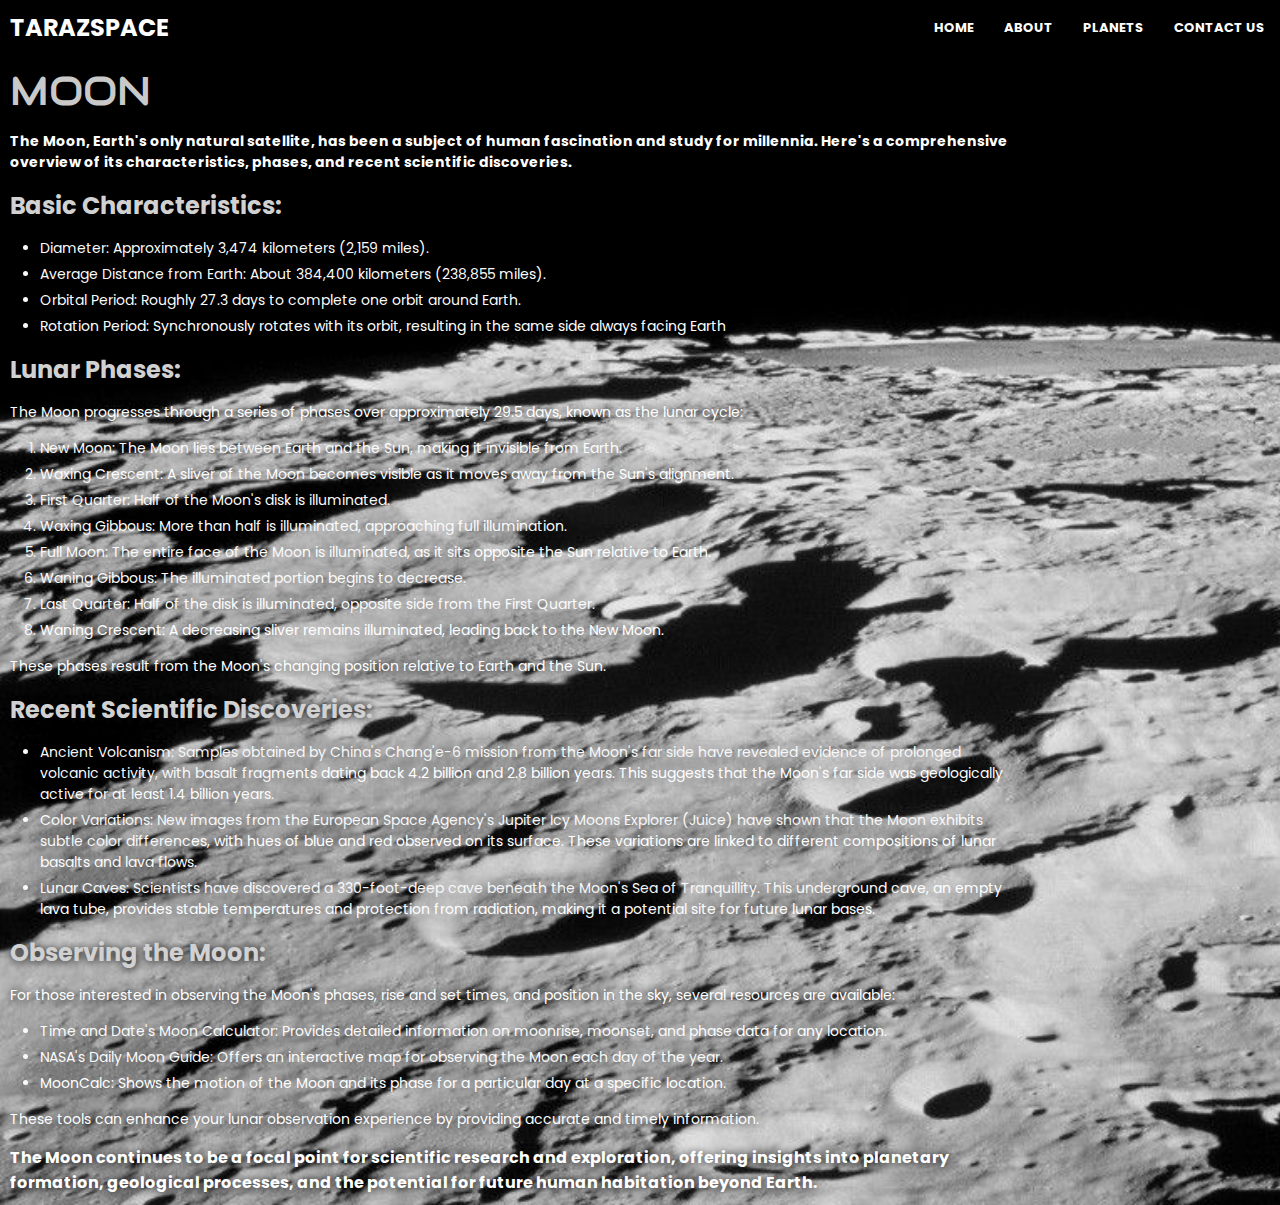
<file: moon.html>
<!DOCTYPE html>
<html lang="en">
<head>
    <meta charset="UTF-8">
    <meta name="viewport" content="width=device-width, initial-scale=1.0">
    <title>Moon</title>
    <link rel="stylesheet" href="all.css">
</head>
<body>

    <div class="moon-section">

        <div class="header">
            <div class="logo-name"><h2>TARAZSPACE</h2></div>
            <div class="buttons-names">
                <a href="./index.html#home">Home</a>
                <a href="./index.html#aboutSection">About</a>
                <a href="./index.html#planetDiv">Planets</a>
                <a href="./index.html#contactUs">Contact us</a>
            </div>  
        </div>

        <div class="moon-div">

            <h1 class="heading">MOON</h1>
            <p class="moon-toptext">The Moon, Earth's only natural satellite, has been a subject of human fascination and study for millennia. Here's a comprehensive overview of its characteristics, phases, and recent scientific discoveries.</p>

            <h2>Basic Characteristics:</h2>
            
            <ul>
                <li>Diameter: Approximately 3,474 kilometers (2,159 miles).</li>
                <li>Average Distance from Earth: About 384,400 kilometers (238,855 miles).</li>
                <li>Orbital Period: Roughly 27.3 days to complete one orbit around Earth.</li>
                <li>Rotation Period: Synchronously rotates with its orbit, resulting in the same side always facing Earth</li>
            </ul>

            <h2>Lunar Phases:</h2>

            <p>The Moon progresses through a series of phases over approximately 29.5 days, known as the lunar cycle:</p>

            <ol>
                <li>New Moon: The Moon lies between Earth and the Sun, making it invisible from Earth.</li>
                <li>Waxing Crescent: A sliver of the Moon becomes visible as it moves away from the Sun's alignment.</li>
                <li>First Quarter: Half of the Moon's disk is illuminated.</li>
                <li>Waxing Gibbous: More than half is illuminated, approaching full illumination.</li>
                <li>Full Moon: The entire face of the Moon is illuminated, as it sits opposite the Sun relative to Earth.</li>
                <li>Waning Gibbous: The illuminated portion begins to decrease.</li>
                <li>Last Quarter: Half of the disk is illuminated, opposite side from the First Quarter.</li>
                <li>Waning Crescent: A decreasing sliver remains illuminated, leading back to the New Moon.</li>
            </ol>

            <p>These phases result from the Moon's changing position relative to Earth and the Sun.</p>

            <h2>Recent Scientific Discoveries:</h2>
            <ul>
                <li>Ancient Volcanism: Samples obtained by China's Chang'e-6 mission from the Moon's far side have revealed evidence of prolonged volcanic activity, with basalt fragments dating back 4.2 billion and 2.8 billion years. This suggests that the Moon's far side was geologically active for at least 1.4 billion years. </li>
                <li>Color Variations: New images from the European Space Agency's Jupiter Icy Moons Explorer (Juice) have shown that the Moon exhibits subtle color differences, with hues of blue and red observed on its surface. These variations are linked to different compositions of lunar basalts and lava flows.</li>
                <li>Lunar Caves: Scientists have discovered a 330-foot-deep cave beneath the Moon's Sea of Tranquillity. This underground cave, an empty lava tube, provides stable temperatures and protection from radiation, making it a potential site for future lunar bases.</li>
            </ul>

            <h2>Observing the Moon:</h2>

            <p>For those interested in observing the Moon's phases, rise and set times, and position in the sky, several resources are available:</p>

            <ul>
                <li>Time and Date's Moon Calculator: Provides detailed information on moonrise, moonset, and phase data for any location.</li>
                <li>NASA's Daily Moon Guide: Offers an interactive map for observing the Moon each day of the year.</li>
                <li>MoonCalc: Shows the motion of the Moon and its phase for a particular day at a specific location. </li>
            </ul>

            <p>These tools can enhance your lunar observation experience by providing accurate and timely information.</p>

            <h4>The Moon continues to be a focal point for scientific research and exploration, offering insights into planetary formation, geological processes, and the potential for future human habitation beyond Earth.</h4>

        </div>

    </div>
    
</body>
</html>
</file>
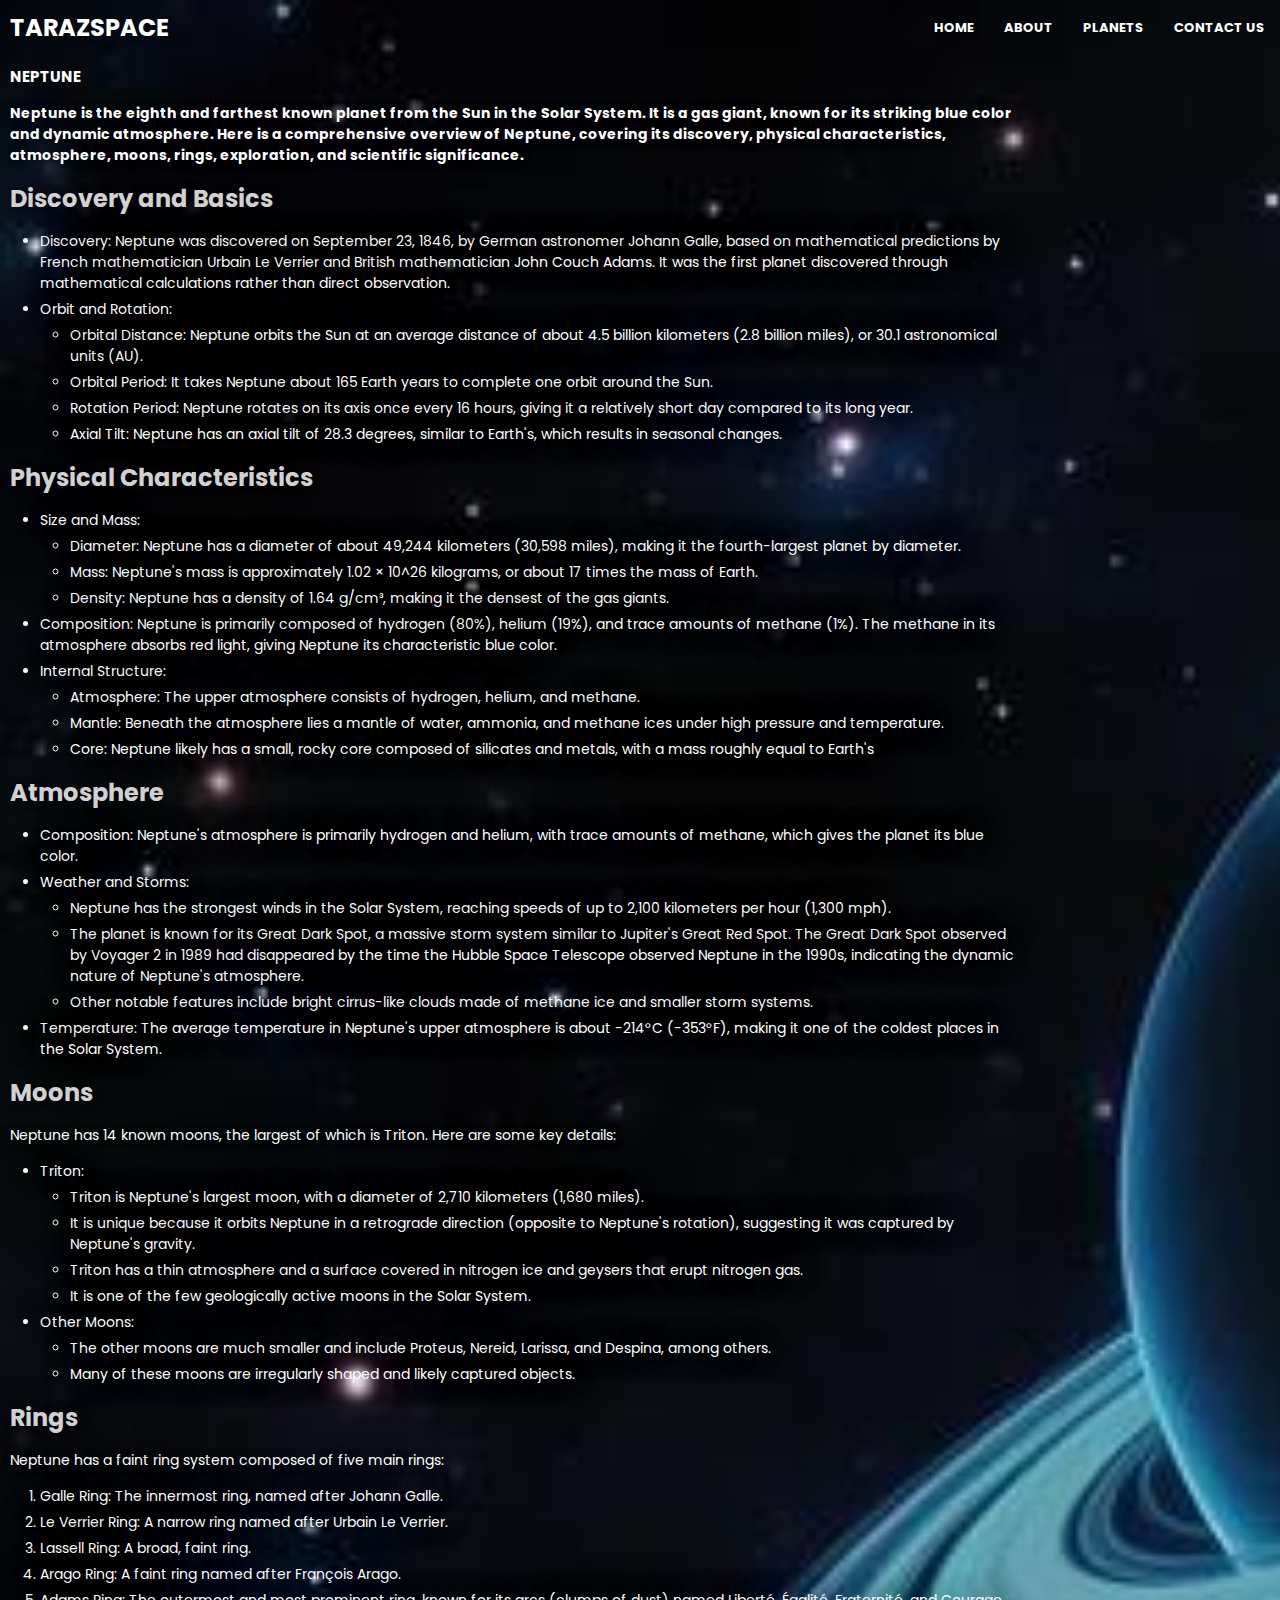
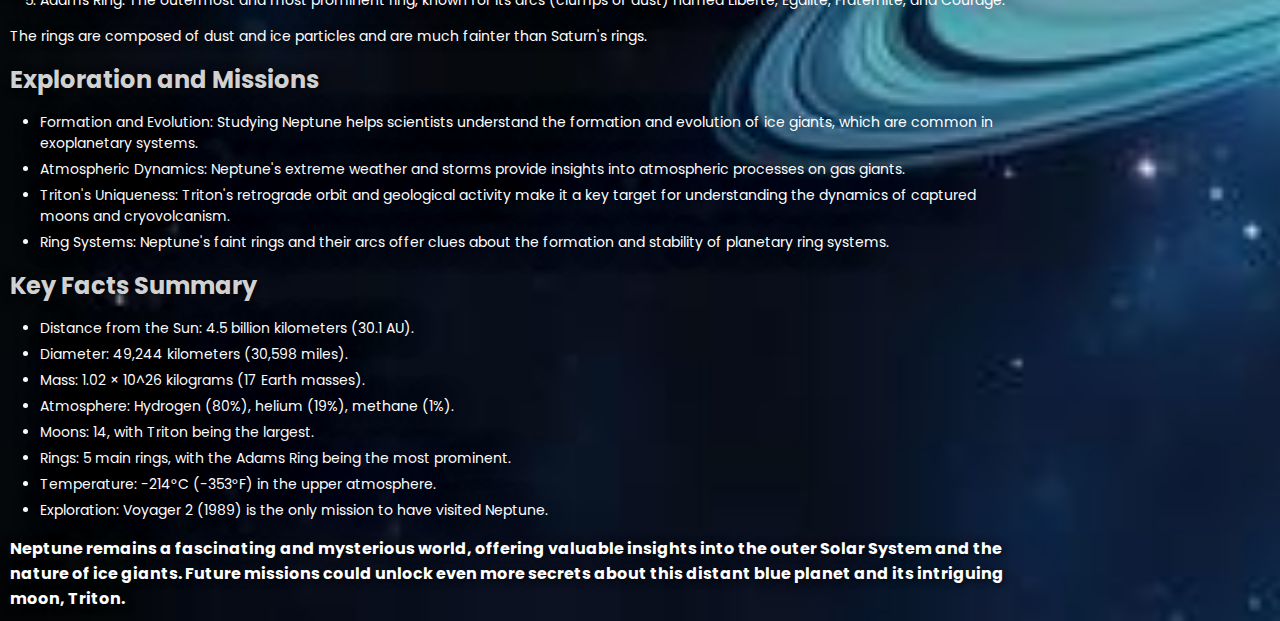
<file: neptune.html>
<!DOCTYPE html>
<html lang="en">
<head>
    <meta charset="UTF-8">
    <meta name="viewport" content="width=device-width, initial-scale=1.0">
    <title>NEPTUNE</title>
    <link rel="stylesheet" href="all.css">
</head>
<body>

    <div class="neptune-section">

        <div class="header">
            <div class="logo-name"><h2>TARAZSPACE</h2></div>
            <div class="buttons-names">
                <a href="./index.html#home">Home</a>
                <a href="./index.html#aboutSection">About</a>
                <a href="./index.html#planetDiv">Planets</a>
                <a href="./index.html#contactUs">Contact us</a>
            </div>  
        </div>

        <div class="neptune-div">

            <h1 class="nep-toptext">NEPTUNE</h1>

            <p class="nep-toptext">Neptune is the eighth and farthest known planet from the Sun in the Solar System. It is a gas giant, known for its striking blue color and dynamic atmosphere. Here is a comprehensive overview of Neptune, covering its discovery, physical characteristics, atmosphere, moons, rings, exploration, and scientific significance.</p>

            <h2>Discovery and Basics</h2>
            <ul>
                <li>Discovery: Neptune was discovered on September 23, 1846, by German astronomer Johann Galle, based on mathematical predictions by French mathematician Urbain Le Verrier and British mathematician John Couch Adams. It was the first planet discovered through mathematical calculations rather than direct observation.</li>
                <li>Orbit and Rotation:</li>
                <ul>
                    <li>Orbital Distance: Neptune orbits the Sun at an average distance of about 4.5 billion kilometers (2.8 billion miles), or 30.1 astronomical units (AU).</li>
                    <li>Orbital Period: It takes Neptune about 165 Earth years to complete one orbit around the Sun.</li>
                    <li>Rotation Period: Neptune rotates on its axis once every 16 hours, giving it a relatively short day compared to its long year.</li>
                    <li>Axial Tilt: Neptune has an axial tilt of 28.3 degrees, similar to Earth's, which results in seasonal changes.</li>
                </ul>
            </ul>

            <h2>Physical Characteristics</h2>
            <ul>
                <li>Size and Mass:</li>
                <ul>
                    <li>Diameter: Neptune has a diameter of about 49,244 kilometers (30,598 miles), making it the fourth-largest planet by diameter.</li>
                    <li>Mass: Neptune's mass is approximately 1.02 × 10^26 kilograms, or about 17 times the mass of Earth.</li>
                    <li>Density: Neptune has a density of 1.64 g/cm³, making it the densest of the gas giants.</li>
                </ul>
                <li>Composition: Neptune is primarily composed of hydrogen (80%), helium (19%), and trace amounts of methane (1%). The methane in its atmosphere absorbs red light, giving Neptune its characteristic blue color.</li>
                <li>Internal Structure:</li>
                <ul>
                    <li>Atmosphere: The upper atmosphere consists of hydrogen, helium, and methane.</li>
                    <li>Mantle: Beneath the atmosphere lies a mantle of water, ammonia, and methane ices under high pressure and temperature.</li>
                    <li>Core: Neptune likely has a small, rocky core composed of silicates and metals, with a mass roughly equal to Earth's</li>
                </ul>
            </ul>

            <h2>Atmosphere</h2>
            <ul>
                <li>Composition: Neptune's atmosphere is primarily hydrogen and helium, with trace amounts of methane, which gives the planet its blue color.</li>
                <li>Weather and Storms:</li>
                <ul>
                    <li>Neptune has the strongest winds in the Solar System, reaching speeds of up to 2,100 kilometers per hour (1,300 mph).</li>
                    <li>The planet is known for its Great Dark Spot, a massive storm system similar to Jupiter's Great Red Spot. The Great Dark Spot observed by Voyager 2 in 1989 had disappeared by the time the Hubble Space Telescope observed Neptune in the 1990s, indicating the dynamic nature of Neptune's atmosphere.</li>
                    <li>Other notable features include bright cirrus-like clouds made of methane ice and smaller storm systems.</li>
                </ul>
                <li>Temperature: The average temperature in Neptune's upper atmosphere is about -214°C (-353°F), making it one of the coldest places in the Solar System.</li>
            </ul>

            <h2>Moons</h2>
            <p>Neptune has 14 known moons, the largest of which is Triton. Here are some key details:</p>

            <ul>
                <li>Triton:</li>
                <ul>
                    <li>Triton is Neptune's largest moon, with a diameter of 2,710 kilometers (1,680 miles).</li>
                    <li>It is unique because it orbits Neptune in a retrograde direction (opposite to Neptune's rotation), suggesting it was captured by Neptune's gravity.</li>
                    <li>Triton has a thin atmosphere and a surface covered in nitrogen ice and geysers that erupt nitrogen gas.</li>
                    <li>It is one of the few geologically active moons in the Solar System.</li>
                </ul>
                <li>Other Moons:</li>
                <ul>
                    <li>The other moons are much smaller and include Proteus, Nereid, Larissa, and Despina, among others.</li>
                    <li>Many of these moons are irregularly shaped and likely captured objects.</li>
                </ul>
            </ul>

            <h2>Rings</h2>
            <p>Neptune has a faint ring system composed of five main rings:</p>

            <ol>
                <li>Galle Ring: The innermost ring, named after Johann Galle.</li>
                <li>Le Verrier Ring: A narrow ring named after Urbain Le Verrier.</li>
                <li>Lassell Ring: A broad, faint ring.</li>
                <li>Arago Ring: A faint ring named after François Arago.</li>
                <li>Adams Ring: The outermost and most prominent ring, known for its arcs (clumps of dust) named Liberté, Égalité, Fraternité, and Courage.</li>
            </ol>

            <p>The rings are composed of dust and ice particles and are much fainter than Saturn's rings.</p>

            <h2>Exploration and Missions</h2>
            <ul>
                <li>Formation and Evolution: Studying Neptune helps scientists understand the formation and evolution of ice giants, which are common in exoplanetary systems.</li>
                <li>Atmospheric Dynamics: Neptune's extreme weather and storms provide insights into atmospheric processes on gas giants.</li>
                <li>Triton's Uniqueness: Triton's retrograde orbit and geological activity make it a key target for understanding the dynamics of captured moons and cryovolcanism.</li>
                <li>Ring Systems: Neptune's faint rings and their arcs offer clues about the formation and stability of planetary ring systems.</li>
            </ul>

            <h2>Key Facts Summary</h2>
            <ul>
                <li>Distance from the Sun: 4.5 billion kilometers (30.1 AU).</li>
                <li>Diameter: 49,244 kilometers (30,598 miles).</li>
                <li>Mass: 1.02 × 10^26 kilograms (17 Earth masses).</li>
                <li>Atmosphere: Hydrogen (80%), helium (19%), methane (1%).</li>
                <li>Moons: 14, with Triton being the largest.</li>
                <li>Rings: 5 main rings, with the Adams Ring being the most prominent.</li>
                <li>Temperature: -214°C (-353°F) in the upper atmosphere.</li>
                <li>Exploration: Voyager 2 (1989) is the only mission to have visited Neptune.</li>
            </ul>

            <h4>Neptune remains a fascinating and mysterious world, offering valuable insights into the outer Solar System and the nature of ice giants. Future missions could unlock even more secrets about this distant blue planet and its intriguing moon, Triton.</h4>

        </div>

    </div>
    
</body>
</html>
</file>
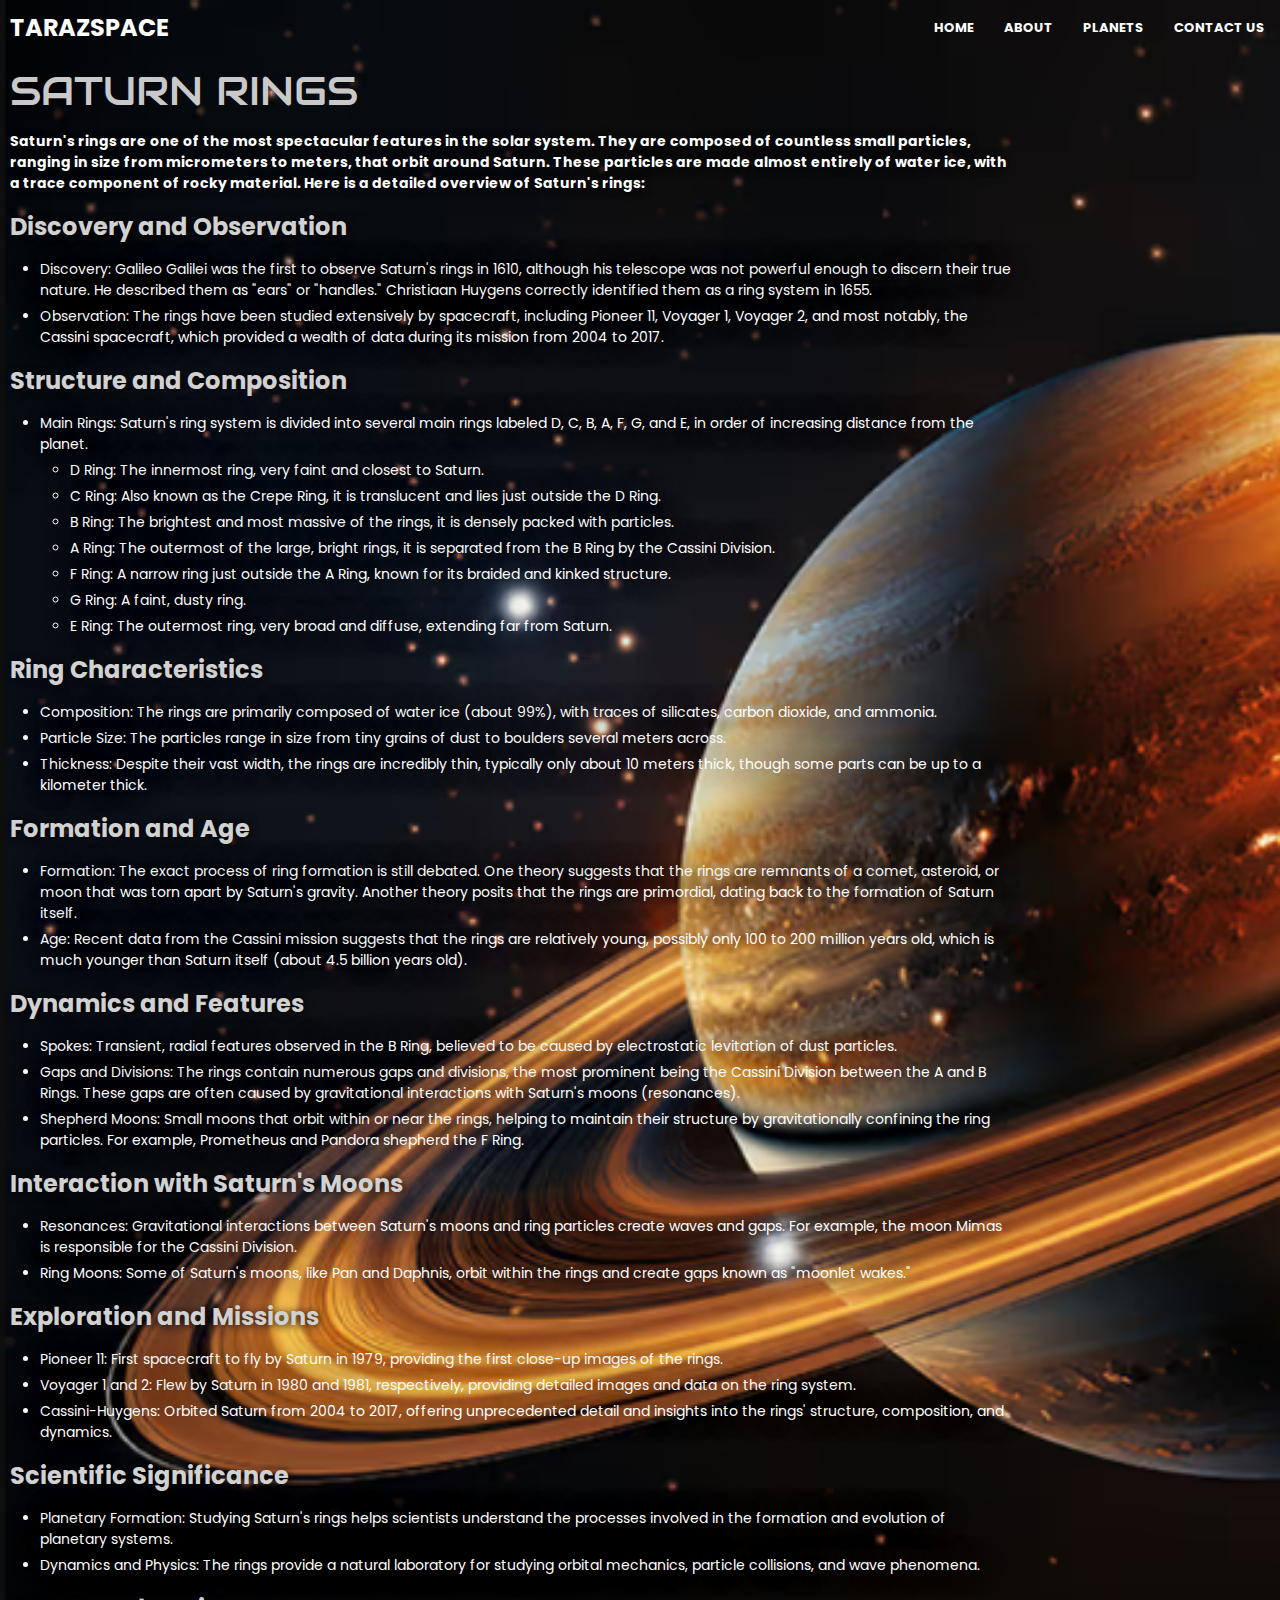
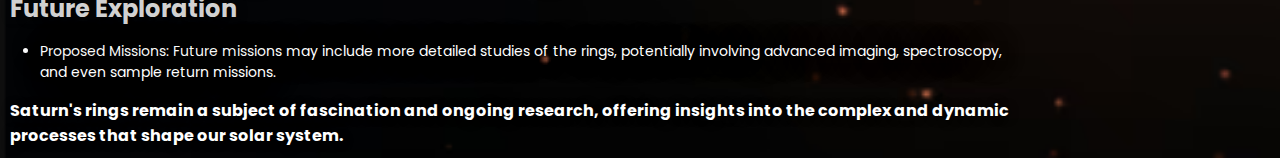
<file: saturn.html>
<!DOCTYPE html>
<html lang="en">
<head>
    <meta charset="UTF-8">
    <meta name="viewport" content="width=device-width, initial-scale=1.0">
    <title>Saturn Rings</title>
    <link rel="stylesheet" href="all.css">
</head>
<body>

    <div class="saturn-section">

        <div class="header">
            <div class="logo-name"><h2>TARAZSPACE</h2></div>
            <div class="buttons-names">
                <a href="./index.html#home">Home</a>
                <a href="./index.html#aboutSection">About</a>
                <a href="./index.html#planetDiv">Planets</a>
                <a href="./index.html#contactUs">Contact us</a>
            </div>  
        </div>

        <div class="saturn-div">

            <h1 class="heading">SATURN RINGS</h1>

            <p class="sat-toptext">Saturn's rings are one of the most spectacular features in the solar system. They are composed of countless small particles, ranging in size from micrometers to meters, that orbit around Saturn. These particles are made almost entirely of water ice, with a trace component of rocky material. Here is a detailed overview of Saturn's rings:</p>

            <h2>Discovery and Observation</h2>

            <ul>
                <li>Discovery: Galileo Galilei was the first to observe Saturn's rings in 1610, although his telescope was not powerful enough to discern their true nature. He described them as "ears" or "handles." Christiaan Huygens correctly identified them as a ring system in 1655.</li>
                <li>Observation: The rings have been studied extensively by spacecraft, including Pioneer 11, Voyager 1, Voyager 2, and most notably, the Cassini spacecraft, which provided a wealth of data during its mission from 2004 to 2017.</li>
            </ul>

            <h2>Structure and Composition</h2>
            <ul>
                <li>Main Rings: Saturn's ring system is divided into several main rings labeled D, C, B, A, F, G, and E, in order of increasing distance from the planet.</li>
                <ul>
                    <li>D Ring: The innermost ring, very faint and closest to Saturn.</li>
                    <li>C Ring: Also known as the Crepe Ring, it is translucent and lies just outside the D Ring.</li>
                    <li>B Ring: The brightest and most massive of the rings, it is densely packed with particles.</li>
                    <li>A Ring: The outermost of the large, bright rings, it is separated from the B Ring by the Cassini Division.</li>
                    <li>F Ring: A narrow ring just outside the A Ring, known for its braided and kinked structure.</li>
                    <li>G Ring: A faint, dusty ring.</li>
                    <li>E Ring: The outermost ring, very broad and diffuse, extending far from Saturn.</li>
                </ul>
            </ul>

            <h2>Ring Characteristics</h2>

            <ul>
                <li>Composition: The rings are primarily composed of water ice (about 99%), with traces of silicates, carbon dioxide, and ammonia.</li>
                <li>Particle Size: The particles range in size from tiny grains of dust to boulders several meters across.</li>
                <li>Thickness: Despite their vast width, the rings are incredibly thin, typically only about 10 meters thick, though some parts can be up to a kilometer thick.</li>
            </ul>

            <h2>Formation and Age</h2>

            <ul>
                <li>Formation: The exact process of ring formation is still debated. One theory suggests that the rings are remnants of a comet, asteroid, or moon that was torn apart by Saturn's gravity. Another theory posits that the rings are primordial, dating back to the formation of Saturn itself.</li>
                <li>Age: Recent data from the Cassini mission suggests that the rings are relatively young, possibly only 100 to 200 million years old, which is much younger than Saturn itself (about 4.5 billion years old).</li>
            </ul>

            <h2>Dynamics and Features</h2>

            <ul>
                <li>Spokes: Transient, radial features observed in the B Ring, believed to be caused by electrostatic levitation of dust particles.</li>
                <li>Gaps and Divisions: The rings contain numerous gaps and divisions, the most prominent being the Cassini Division between the A and B Rings. These gaps are often caused by gravitational interactions with Saturn's moons (resonances).</li>
                <li>Shepherd Moons: Small moons that orbit within or near the rings, helping to maintain their structure by gravitationally confining the ring particles. For example, Prometheus and Pandora shepherd the F Ring.</li>
            </ul>

            <h2>Interaction with Saturn's Moons</h2>
            <ul>
                <li>Resonances: Gravitational interactions between Saturn's moons and ring particles create waves and gaps. For example, the moon Mimas is responsible for the Cassini Division.</li>
                <li>Ring Moons: Some of Saturn's moons, like Pan and Daphnis, orbit within the rings and create gaps known as "moonlet wakes."</li>
            </ul>

            <h2>Exploration and Missions</h2>
            <ul>
                <li>Pioneer 11: First spacecraft to fly by Saturn in 1979, providing the first close-up images of the rings.</li>
                <li>Voyager 1 and 2: Flew by Saturn in 1980 and 1981, respectively, providing detailed images and data on the ring system.</li>
                <li>Cassini-Huygens: Orbited Saturn from 2004 to 2017, offering unprecedented detail and insights into the rings' structure, composition, and dynamics.</li>
            </ul>

            <h2>Scientific Significance</h2>
            <ul>
                <li>Planetary Formation: Studying Saturn's rings helps scientists understand the processes involved in the formation and evolution of planetary systems.</li>
                <li>Dynamics and Physics: The rings provide a natural laboratory for studying orbital mechanics, particle collisions, and wave phenomena.</li>
            </ul>

            <h2>Future Exploration</h2>
            <ul>
                <li>Proposed Missions: Future missions may include more detailed studies of the rings, potentially involving advanced imaging, spectroscopy, and even sample return missions.</li>
            </ul>

            <h4>Saturn's rings remain a subject of fascination and ongoing research, offering insights into the complex and dynamic processes that shape our solar system.</h4>

        </div>

    </div>
    
</body>
</html>
</file>
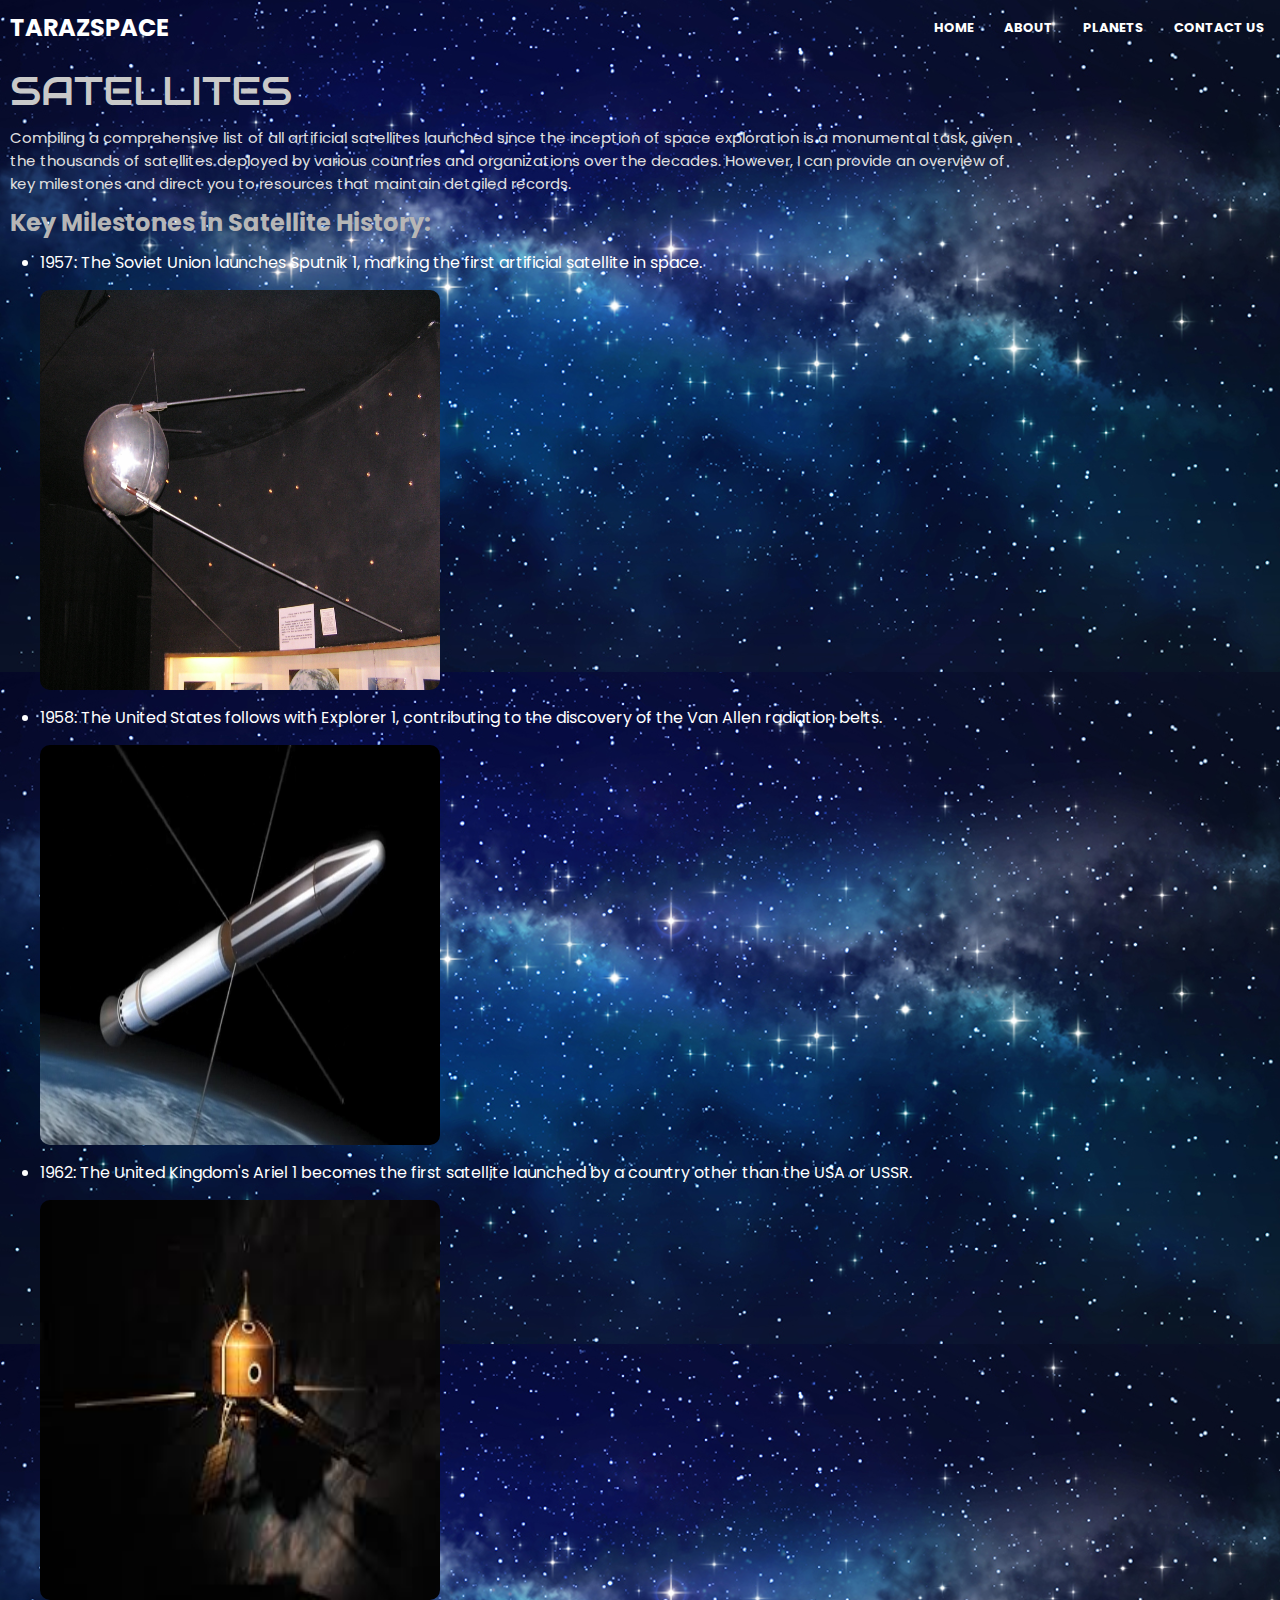
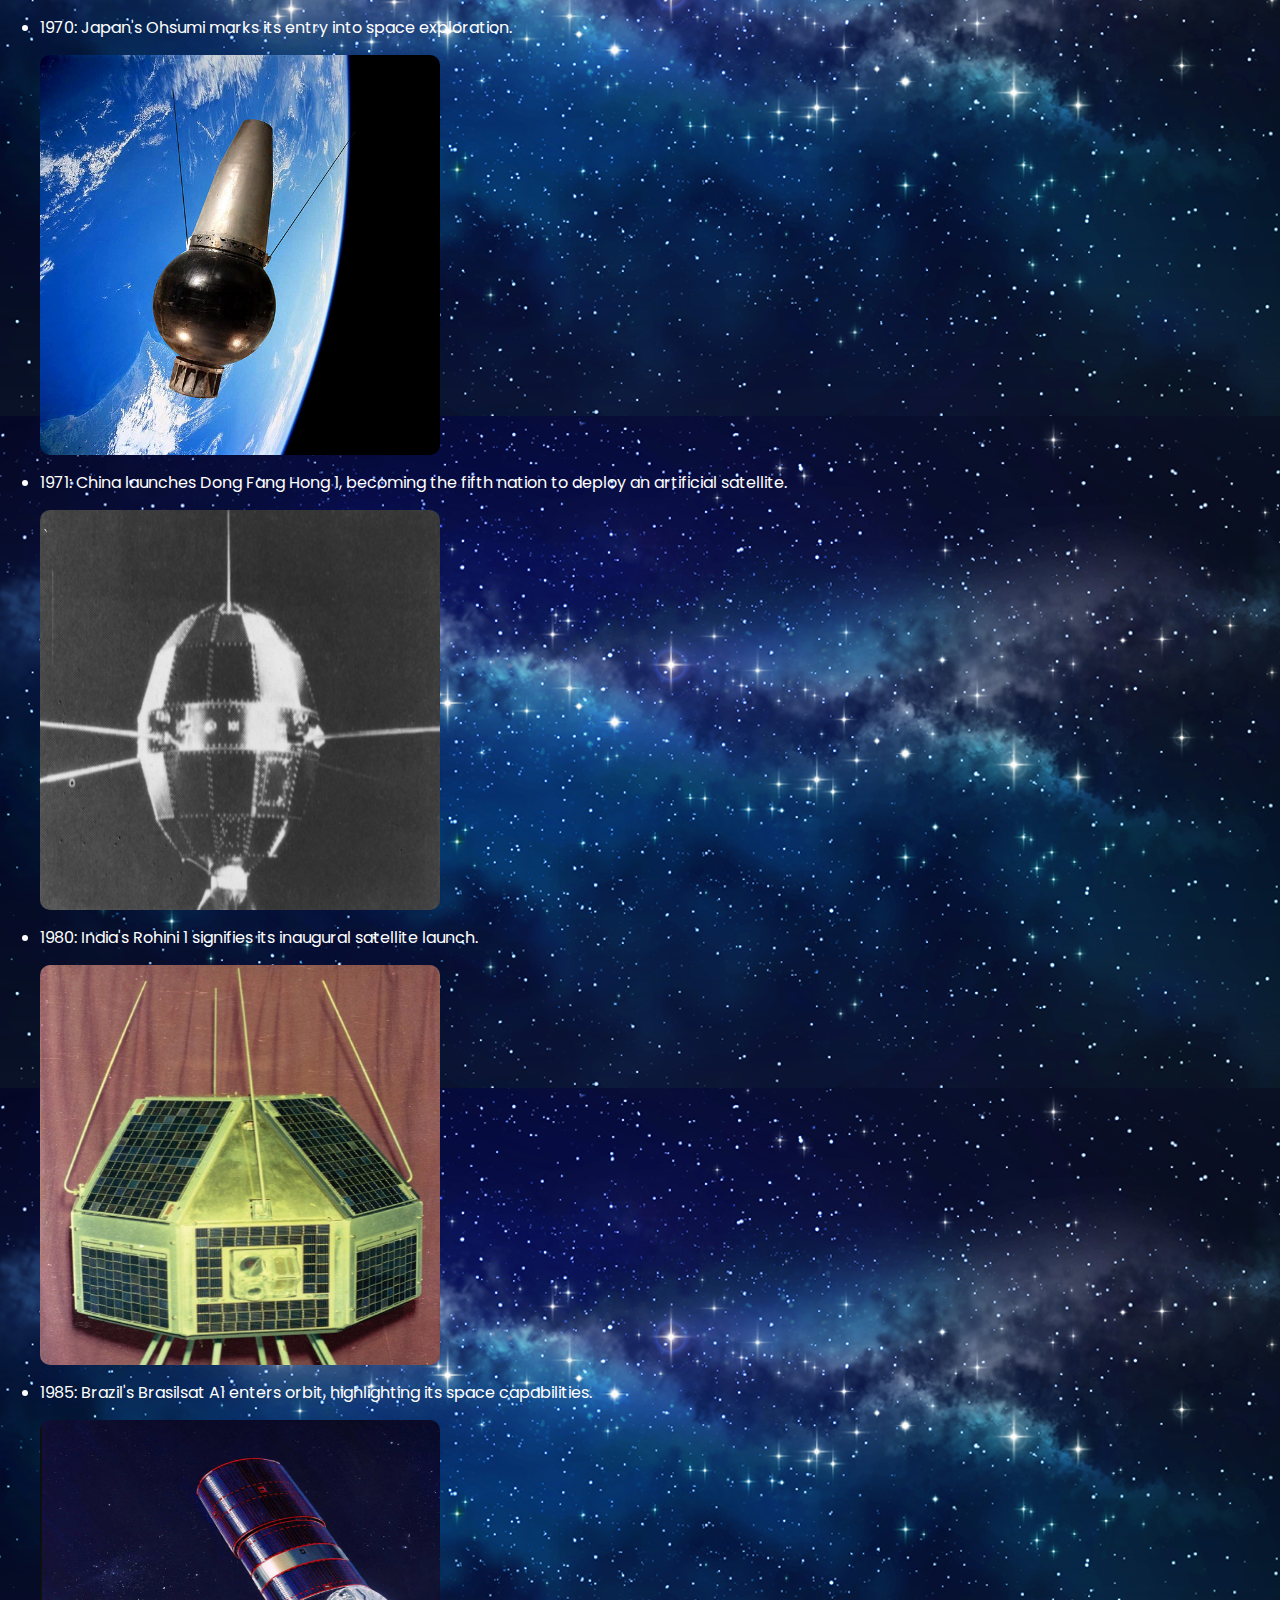
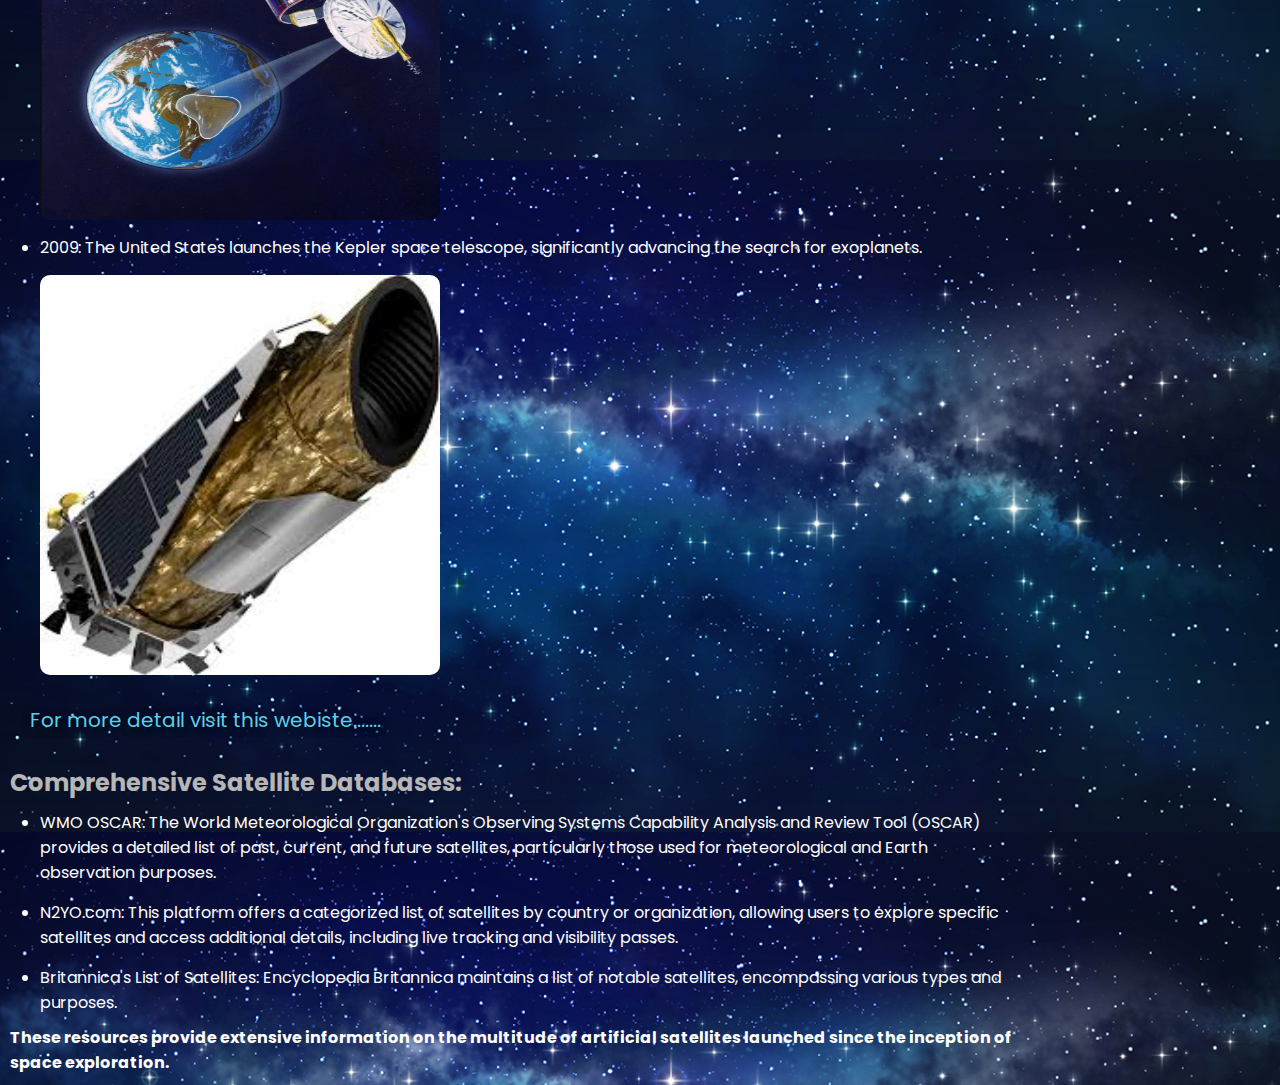
<file: setllite.html>
<!DOCTYPE html>
<html lang="en">
<head>
    <meta charset="UTF-8">
    <meta name="viewport" content="width=device-width, initial-scale=1.0">
    <title>SATELLITES</title>
    <link rel="stylesheet" href="all.css">
</head>
<body>

    <div class="satellite-section">

        <div class="header">
            <div class="logo-name"><h2>TARAZSPACE</h2></div>
            <div class="buttons-names">
                <a href="./index.html#home">Home</a>
                <a href="./index.html#aboutSection">About</a>
                <a href="./index.html#planetDiv">Planets</a>
                <a href="./index.html#contactUs">Contact us</a>
            </div>  
        </div>

        <div class="satellite-div">

            <h1 class="heading">SATELLITES</h1>

            <p class="st-toptext">Compiling a comprehensive list of all artificial satellites launched since the inception of space exploration is a monumental task, given the thousands of satellites deployed by various countries and organizations over the decades. However, I can provide an overview of key milestones and direct you to resources that maintain detailed records.</p>

            <h2>Key Milestones in Satellite History:</h2>

            <ul>
                <li>1957: The Soviet Union launches Sputnik 1, marking the first artificial satellite in space.</li>
                <img src="./images/1st setlite.jpg" alt="">
                <li>1958: The United States follows with Explorer 1, contributing to the discovery of the Van Allen radiation belts.</li>
                <img src="./images/2nd setlite.jpg" alt="">
                <li>1962: The United Kingdom's Ariel 1 becomes the first satellite launched by a country other than the USA or USSR.</li>
                <img src="./images/3rd setlite.jpeg" alt="">
                <li>1970: Japan's Ohsumi marks its entry into space exploration.</li>
                <img src="./images/4rd setlite.jpeg" alt="">
                <li>1971: China launches Dong Fang Hong 1, becoming the fifth nation to deploy an artificial satellite.</li>
                <img src="./images/5th setlite.jpeg" alt="">
                <li>1980: India's Rohini 1 signifies its inaugural satellite launch.</li>
                <img src="./images/6th setlite.jpeg" alt="">
                <li>1985: Brazil's Brasilsat A1 enters orbit, highlighting its space capabilities.</li>
                <img src="./images/7th setlite.jpeg.png" alt="">
                <li>2009: The United States launches the Kepler space telescope, significantly advancing the search for exoplanets.</li>
                <img src="./images/8th setlite.jpeg.png" alt="">
            </ul>

            <a href="https://en.wikipedia.org/wiki/Timeline_of_artificial_satellites_and_space_probes?utm_source" class="wiki-link" target="main">For more detail visit this webiste.......</a>

            <h2>Comprehensive Satellite Databases:</h2>
            <ul>
                <li>WMO OSCAR: The World Meteorological Organization's Observing Systems Capability Analysis and Review Tool (OSCAR) provides a detailed list of past, current, and future satellites, particularly those used for meteorological and Earth observation purposes.</li>
                <li>N2YO.com: This platform offers a categorized list of satellites by country or organization, allowing users to explore specific satellites and access additional details, including live tracking and visibility passes.</li>
                <li>Britannica's List of Satellites: Encyclopedia Britannica maintains a list of notable satellites, encompassing various types and purposes.</li>
            </ul>

            <h4>These resources provide extensive information on the multitude of artificial satellites launched since the inception of space exploration.</h4>

        </div>

    </div>
    
</body>
</html>
</file>
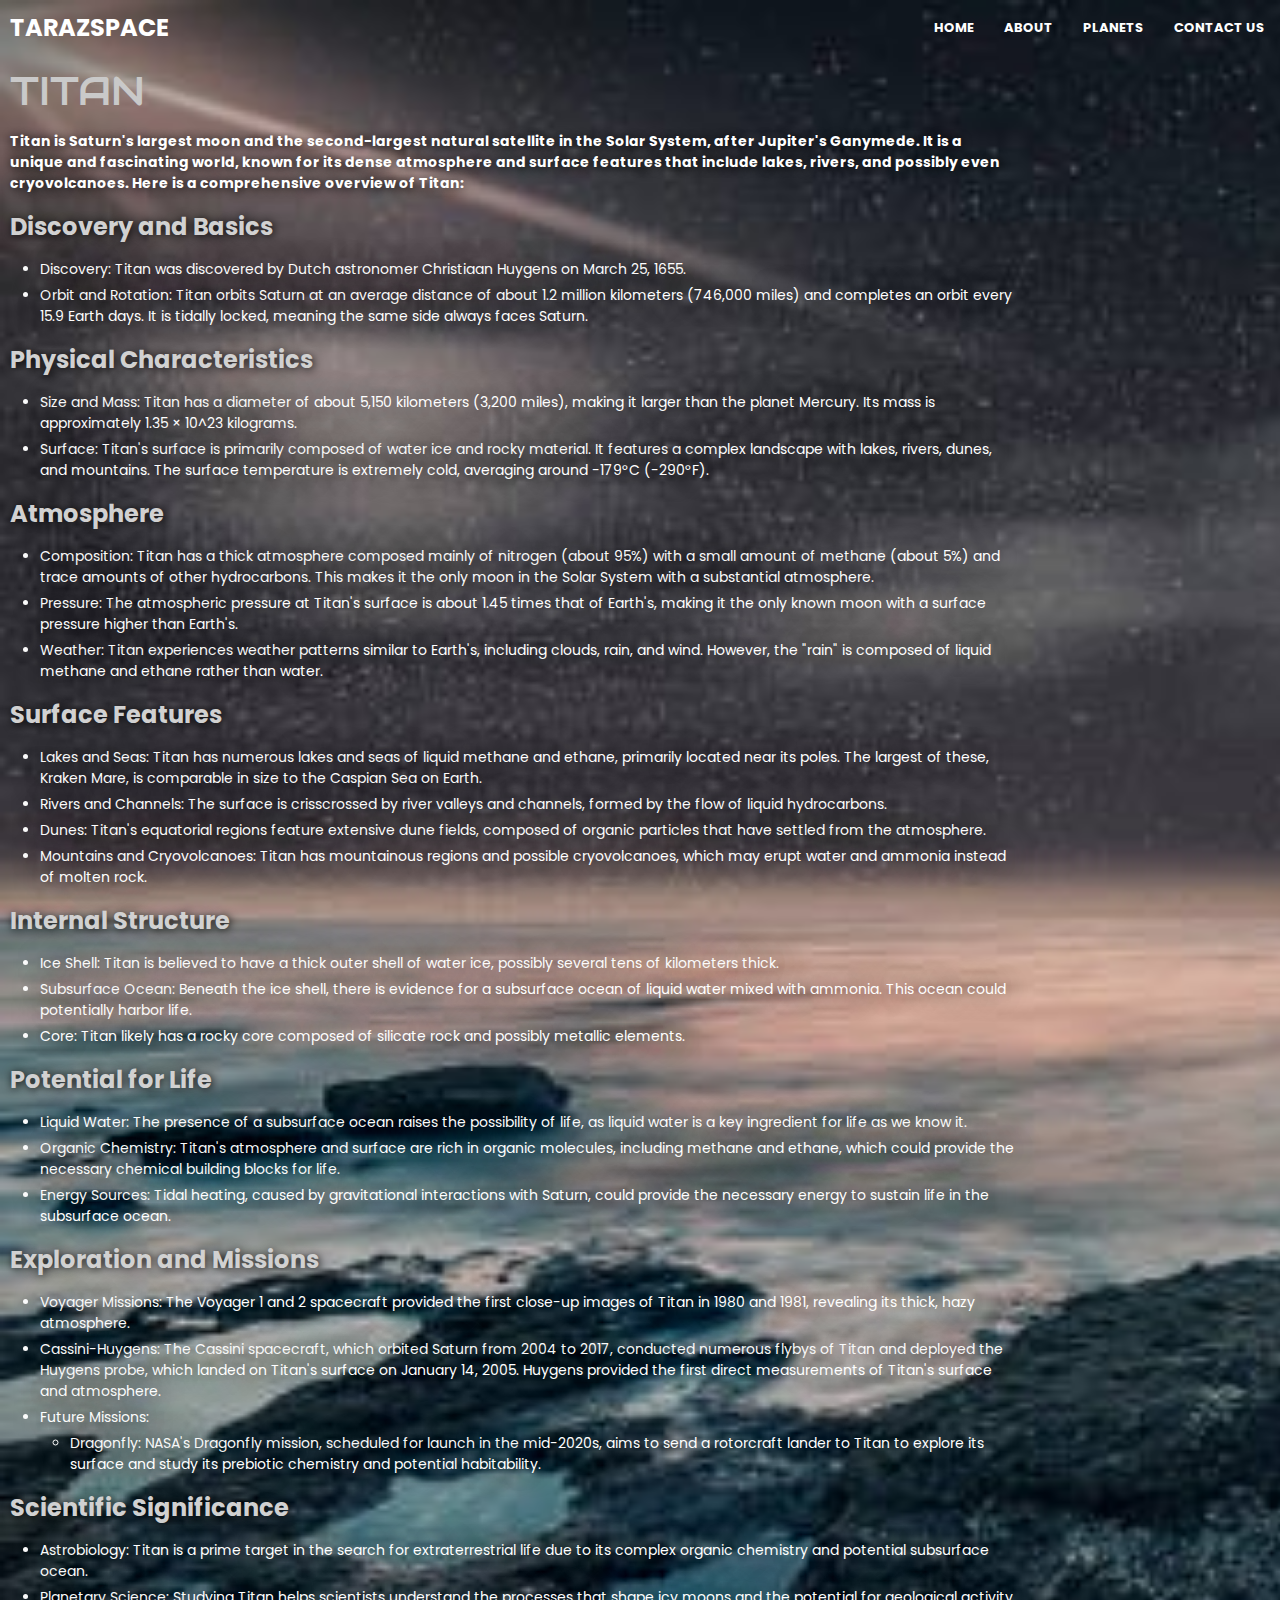
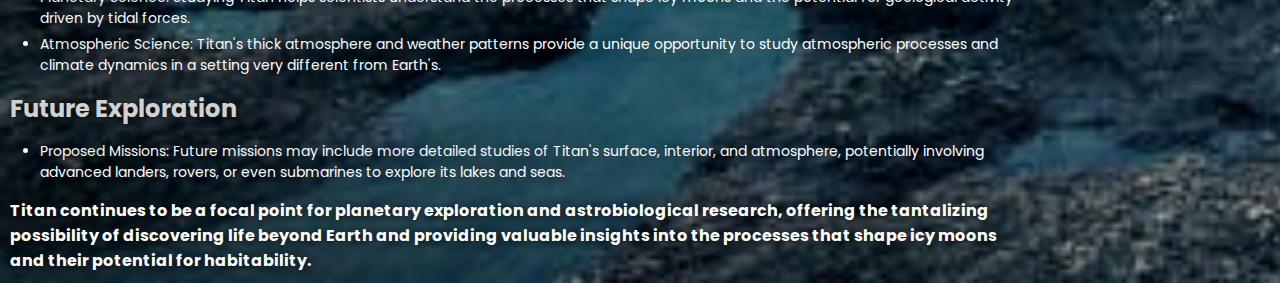
<file: titan.html>
<!DOCTYPE html>
<html lang="en">
<head>
    <meta charset="UTF-8">
    <meta name="viewport" content="width=device-width, initial-scale=1.0">
    <title>TITAN</title>
    <link rel="stylesheet" href="all.css">
</head>
<body>

    <div class="titan-section">

        <div class="header">
            <div class="logo-name"><h2>TARAZSPACE</h2></div>
            <div class="buttons-names">
                <a href="./index.html#home">Home</a>
                <a href="./index.html#aboutSection">About</a>
                <a href="./index.html#planetDiv">Planets</a>
                <a href="./index.html#contactUs">Contact us</a>
            </div>  
        </div>

        <div class="titan-div">

            <h1 class="heading">TITAN</h1>

            <p class="tit-toptext">Titan is Saturn's largest moon and the second-largest natural satellite in the Solar System, after Jupiter's Ganymede. It is a unique and fascinating world, known for its dense atmosphere and surface features that include lakes, rivers, and possibly even cryovolcanoes. Here is a comprehensive overview of Titan:</p>

            <h2>Discovery and Basics</h2>
            <ul>
                <li>Discovery: Titan was discovered by Dutch astronomer Christiaan Huygens on March 25, 1655.</li>
                <li>Orbit and Rotation: Titan orbits Saturn at an average distance of about 1.2 million kilometers (746,000 miles) and completes an orbit every 15.9 Earth days. It is tidally locked, meaning the same side always faces Saturn.</li>
            </ul>

            <h2>Physical Characteristics</h2>
            <ul>
                <li>Size and Mass: Titan has a diameter of about 5,150 kilometers (3,200 miles), making it larger than the planet Mercury. Its mass is approximately 1.35 × 10^23 kilograms.</li>
                <li>Surface: Titan's surface is primarily composed of water ice and rocky material. It features a complex landscape with lakes, rivers, dunes, and mountains. The surface temperature is extremely cold, averaging around -179°C (-290°F).</li>
            </ul>

            <h2>Atmosphere</h2>
            <ul>
                <li>Composition: Titan has a thick atmosphere composed mainly of nitrogen (about 95%) with a small amount of methane (about 5%) and trace amounts of other hydrocarbons. This makes it the only moon in the Solar System with a substantial atmosphere.</li>
                <li>Pressure: The atmospheric pressure at Titan's surface is about 1.45 times that of Earth's, making it the only known moon with a surface pressure higher than Earth's.</li>
                <li>Weather: Titan experiences weather patterns similar to Earth's, including clouds, rain, and wind. However, the "rain" is composed of liquid methane and ethane rather than water.</li>
            </ul>

            <h2>Surface Features</h2>
            <ul>
                <li>Lakes and Seas: Titan has numerous lakes and seas of liquid methane and ethane, primarily located near its poles. The largest of these, Kraken Mare, is comparable in size to the Caspian Sea on Earth.</li>
                <li>Rivers and Channels: The surface is crisscrossed by river valleys and channels, formed by the flow of liquid hydrocarbons.</li>
                <li>Dunes: Titan's equatorial regions feature extensive dune fields, composed of organic particles that have settled from the atmosphere.</li>
                <li>Mountains and Cryovolcanoes: Titan has mountainous regions and possible cryovolcanoes, which may erupt water and ammonia instead of molten rock.</li>
            </ul>

            <h2>Internal Structure</h2>
            <ul>
                <li>Ice Shell: Titan is believed to have a thick outer shell of water ice, possibly several tens of kilometers thick.</li>
                <li>Subsurface Ocean: Beneath the ice shell, there is evidence for a subsurface ocean of liquid water mixed with ammonia. This ocean could potentially harbor life.</li>
                <li>Core: Titan likely has a rocky core composed of silicate rock and possibly metallic elements.</li>
            </ul>

            <h2>Potential for Life</h2>
            <ul>
                <li>Liquid Water: The presence of a subsurface ocean raises the possibility of life, as liquid water is a key ingredient for life as we know it.</li>
                <li>Organic Chemistry: Titan's atmosphere and surface are rich in organic molecules, including methane and ethane, which could provide the necessary chemical building blocks for life.</li>
                <li>Energy Sources: Tidal heating, caused by gravitational interactions with Saturn, could provide the necessary energy to sustain life in the subsurface ocean.</li>
            </ul>

            <h2>Exploration and Missions</h2>
            <ul>
                <li>Voyager Missions: The Voyager 1 and 2 spacecraft provided the first close-up images of Titan in 1980 and 1981, revealing its thick, hazy atmosphere.</li>
                <li>Cassini-Huygens: The Cassini spacecraft, which orbited Saturn from 2004 to 2017, conducted numerous flybys of Titan and deployed the Huygens probe, which landed on Titan's surface on January 14, 2005. Huygens provided the first direct measurements of Titan's surface and atmosphere.</li>
                <li>Future Missions:</li>
                <ul>
                    <li>Dragonfly: NASA's Dragonfly mission, scheduled for launch in the mid-2020s, aims to send a rotorcraft lander to Titan to explore its surface and study its prebiotic chemistry and potential habitability.</li>
                </ul>
            </ul>

            <h2>Scientific Significance</h2>
            <ul>
                <li>Astrobiology: Titan is a prime target in the search for extraterrestrial life due to its complex organic chemistry and potential subsurface ocean.</li>
                <li>Planetary Science: Studying Titan helps scientists understand the processes that shape icy moons and the potential for geological activity driven by tidal forces.</li>
                <li>Atmospheric Science: Titan's thick atmosphere and weather patterns provide a unique opportunity to study atmospheric processes and climate dynamics in a setting very different from Earth's.</li>
            </ul>

            <h2>Future Exploration</h2>
            <ul>
                <li>Proposed Missions: Future missions may include more detailed studies of Titan's surface, interior, and atmosphere, potentially involving advanced landers, rovers, or even submarines to explore its lakes and seas.</li>
            </ul>

            <h4>Titan continues to be a focal point for planetary exploration and astrobiological research, offering the tantalizing possibility of discovering life beyond Earth and providing valuable insights into the processes that shape icy moons and their potential for habitability.</h4>

        </div>

    </div>
    
</body>
</html>
</file>
<file: all.css>
@import url('https://fonts.googleapis.com/css2?family=Poppins&display=swap');
@import url('https://fonts.googleapis.com/css2?family=Audiowide&display=swap');
@import url('https://fonts.googleapis.com/css2?family=Oxanium:wght@200..800&display=swap');

* { 
margin: 0%;
padding: 0%;
font-family: 'poppins', 'sans-serif' ;
box-sizing: border-box;
}

body{
height: 100%;
width: 100%;
}

body::-webkit-scrollbar{
    display: none;
}

.header{
    position: relative;
    display: flex;
    justify-content: space-between;
    align-items: center;
    padding: 10px;
    z-index: 3;
    background-color: transparent;
}

.logo-name{
    cursor: default;
    color: white;
}

.buttons-names{
    display: flex;
    gap: 20px;
}

.buttons-names a{
    
    color: white;
    text-transform: uppercase;
    text-decoration: none;
    border: none;
    padding: 5px;
    font-size: 13px;
    cursor: pointer;
    font-weight: bold;
    background: transparent;
    position: relative;
    transition: all 1s;
    overflow: hidden;
    border-radius: 5px;
}

.buttons-names a:hover{
    color: white;
}

.buttons-names a::before {
    content: "";
    position: absolute;
    height: 100%;
    width: 0%;
    top: 0;
    left: -40px;
    transform: skewX(45deg);
    background-color: purple;
    z-index: -1;
    transition: all 1s;
}

.buttons-names a:hover::before {
    width: 360%;
}

.earth-div{
    height: 100%;
    width: 100%;
    background-image: url(./images/earth\ img.jpg);
    background-repeat: no-repeat;
    background-size: cover;
    color: white;
}

.earth-section, .aboutus-section{
    height: 100%;
    width: 80%;
    padding: 10px;
    cursor: default;
    display: flex;
    justify-content: center;
    flex-direction: column;
    gap: 10px;
}

.heading{
    font-size: 40px;
    font-family: "Audiowide", serif;
    font-weight: 400;
    font-style: normal;
    color: rgb(201, 201, 201);
}

.er-toptext{
    font-size: 15px;
    font-weight: bold;
    color: rgb(196, 196, 196);
}   

.er-topics{
    color: rgb(211, 211, 211);
}

.er-topicstexts{
    margin-left: 30px;
    display: flex;
    flex-direction: column;
    gap: 5px;
    font-size: 14px;
}

.vid-btn{
    height: 15vh;
    display: flex;
    align-items: center;
    width: 100%;
}

.vid-btn a{
    background-color:transparent;
    border: 2px solid purple;
    padding: 10px;
    border-radius: 10px;
    font-size: 20px;
    color: purple;
    text-decoration: none;
}

.vid-btn a:hover{
    color: aqua;
    border: 2px solid aqua;
}

.aboutus-div{
    height: 100%;
    min-height: 100vh;
    width: 100%;
    background-image: url(./images/moon\ land.jpeg);
    background-repeat: no-repeat;
    background-size: cover;
    cursor: default;
}

.aboutus-section h2{
    color: rgb(221, 221, 221);
}

.about-text{
    font-size: 14px;
    font-weight: bold;
    color: white;
    text-shadow: 1px 1px 10px black;
}

.aboutus-section ul{
    margin-left: 30px;
    font-size: 14px;
    font-weight: bold;
    color: white;
}

.aboutus-section h3{
    color: rgb(55, 164, 184);
}

.satellite-section{
    height: 100%;
    min-height: 100vh;
    width: 100%;
    color: white;
    background-image: url(./images/stars.jpg);
    background-size: contain;
    cursor: default;
}

.satellite-div{
    padding: 10px;
    display: flex;
    flex-direction: column;
    justify-content: center;
    gap: 10px;
    height: 100%;
    width: 80%;
}

.st-toptext{
    font-size: 15px;
    color: rgb(224, 224, 224);
}

.satellite-div h2{
    color: rgb(182, 182, 182);
}

.satellite-div ul{
    display: flex;
    justify-content: center;
    flex-direction: column;
    gap: 15px;
    margin-left: 30px;
}

.satellite-div ul img{
    height: 400px;
    width: 400px;
    border-radius: 10px;
}

.wiki-link{
    font-size: 20px;
    color: rgb(88, 208, 238);
    text-decoration: none;
    padding: 20px;
    text-shadow: 1px 1px 10px black;
}

.moon-section{
    height: 100%;
    min-height: 100vh;
    width: 100%;
    background-image: url(./images/moon\ image.jpg);
    background-repeat: no-repeat;
    background-size: cover;
    color: white;
    cursor: default;
}

.moon-div, .bkh-div, .saturn-div, .europa-div, .mercury-div, .titan-div, .neptune-div, .mars-div{
    padding: 10px;
    height: 100%;
    width: 80%;
    display: flex;
    justify-content: center;
    flex-direction: column;
    gap: 15px;
}

.moon-div p, .moon-div h4 ,.bkh-div p, .bkh-div h4 , .saturn-div p , .saturn-div h4, .europa-div p, .europa-div h4,
.mercury-div p, .mercury-div h4, .titan-div p, .titan-div h4, .neptune-div p, .neptune-div h4, .mars-div p, .mars-div h4{
    text-shadow: 1px 1px 10px black;
}

.moon-toptext, .bhk-toptext, .sat-toptext, .eu-toptext, .mer-toptext, .tit-toptext, .nep-toptext, .mars-toptext{
    font-size: 15px;
    font-weight: bold;
}

.moon-div h2, .bkh-div h2, .saturn-div h2, .europa-div h2, .mercury-div h2, .titan-div h2, .neptune-div h2, .mars-div h2{
    color: rgb(209, 209, 209);
    text-shadow: 1px 1px 10px black;
}

.moon-div p, .moon-div li, .bkh-div p, .bkh-div li, .saturn-div p, .saturn-div li, .europa-div p ,.europa-div li,
.mercury-div p, .mercury-div li, .titan-div p, .titan-div li, .neptune-div p, .neptune-div li, .mars-div p, .mars-div li{
    font-size: 14px;
}

.moon-div ul, .moon-div ol, .bkh-div ul, .bkh-div ol, .saturn-div ul, .saturn-div ol ,.europa-div ul, .europa-div ol,
.mercury-div ul, .mercury-div ol, .titan-div ul, .titan-div ol, .neptune-div ul, .neptune-div ol, .mars-div ul, .mars-div ol{
    display: flex;
    flex-direction: column;
    gap: 5px;
    margin-left: 30px;
}

.moon-div li, .bkh-div li, .saturn-div li, .europa-div li, .mercury-div li, .titan-div li, .neptune-div li, .mars-div li{
    text-shadow: 0px 0px 30px rgb(0, 0, 0);
}

.bkh-section{
    height: 100%;
    min-height: 100vh;
    width: 100%;
    background-image: url(./images/blackhole\ planet.png);
    background-repeat: no-repeat;
    background-size: cover;
    color: white;
    cursor: default;
}

.saturn-section{
    height: 100%;
    min-height: 100vh;
    width: 100%;
    background-image: url(./images/saturn\ ring.png);
    background-repeat: no-repeat;
    background-size: cover;
    color: white;
    cursor: default;
}

.europa-section{
    height: 100%;
    min-height: 100vh;
    width: 100%;
    background-image: url(./images/Europa-moon.jpg);
    background-repeat: no-repeat;
    background-size: cover;
    color: white;
    cursor: default;
}

.mercury-section{
    height: 100%;
    min-height: 100vh;
    width: 100%;
    background-image: url(./images/mercury\ img.png);
    background-repeat: no-repeat;
    background-size: cover;
    color: white;
    cursor: default;
}

.titan-section{
    height: 100%;
    min-height: 100vh;
    width: 100%;
    background-image: url(./images/titan\ img.jpg);
    background-repeat: no-repeat;
    background-size: cover;
    color: white;
    cursor: default;
}

.neptune-section{
    height: 100%;
    min-height: 100vh;
    width: 100%;
    background-image: url(./images/naptune\ img.jpg);
    background-repeat: no-repeat;
    background-size: cover;
    color: white;
    cursor: default;
}

.mars-section{
    height: 100%;
    min-height: 100vh;
    width: 100%;
    background-image: url(./images/mars\ img.jpg);
    background-repeat: no-repeat;
    background-size: cover;
    color: white;
    cursor: default;
}

@media (max-width:2560px) and (min-width:1921px) {
    .logo-name{
        font-size: 30px;
    }
    
    .buttons-names a{
        font-size: 23px;
    }
}

@media (max-width:1920px) and (min-width:1601px) {
    .logo-name{
        font-size: 25px;
    }
    
    .buttons-names a{
        font-size: 18px;
    }
}

@media (max-width:499px) and (min-width:390px) {
    .logo-name{
        font-size: 12px;
    }

    .buttons-names{
        gap: 2px;
    }
    
    .buttons-names a{
        font-size: 10px;
    }
}

@media (max-width:389px) and (min-width:350px) {
    .logo-name{
        font-size: 10px;
    }

    .buttons-names{
        gap: 2px;
    }
    
    .buttons-names a{
        font-size: 10px;
    }
}
</file>
